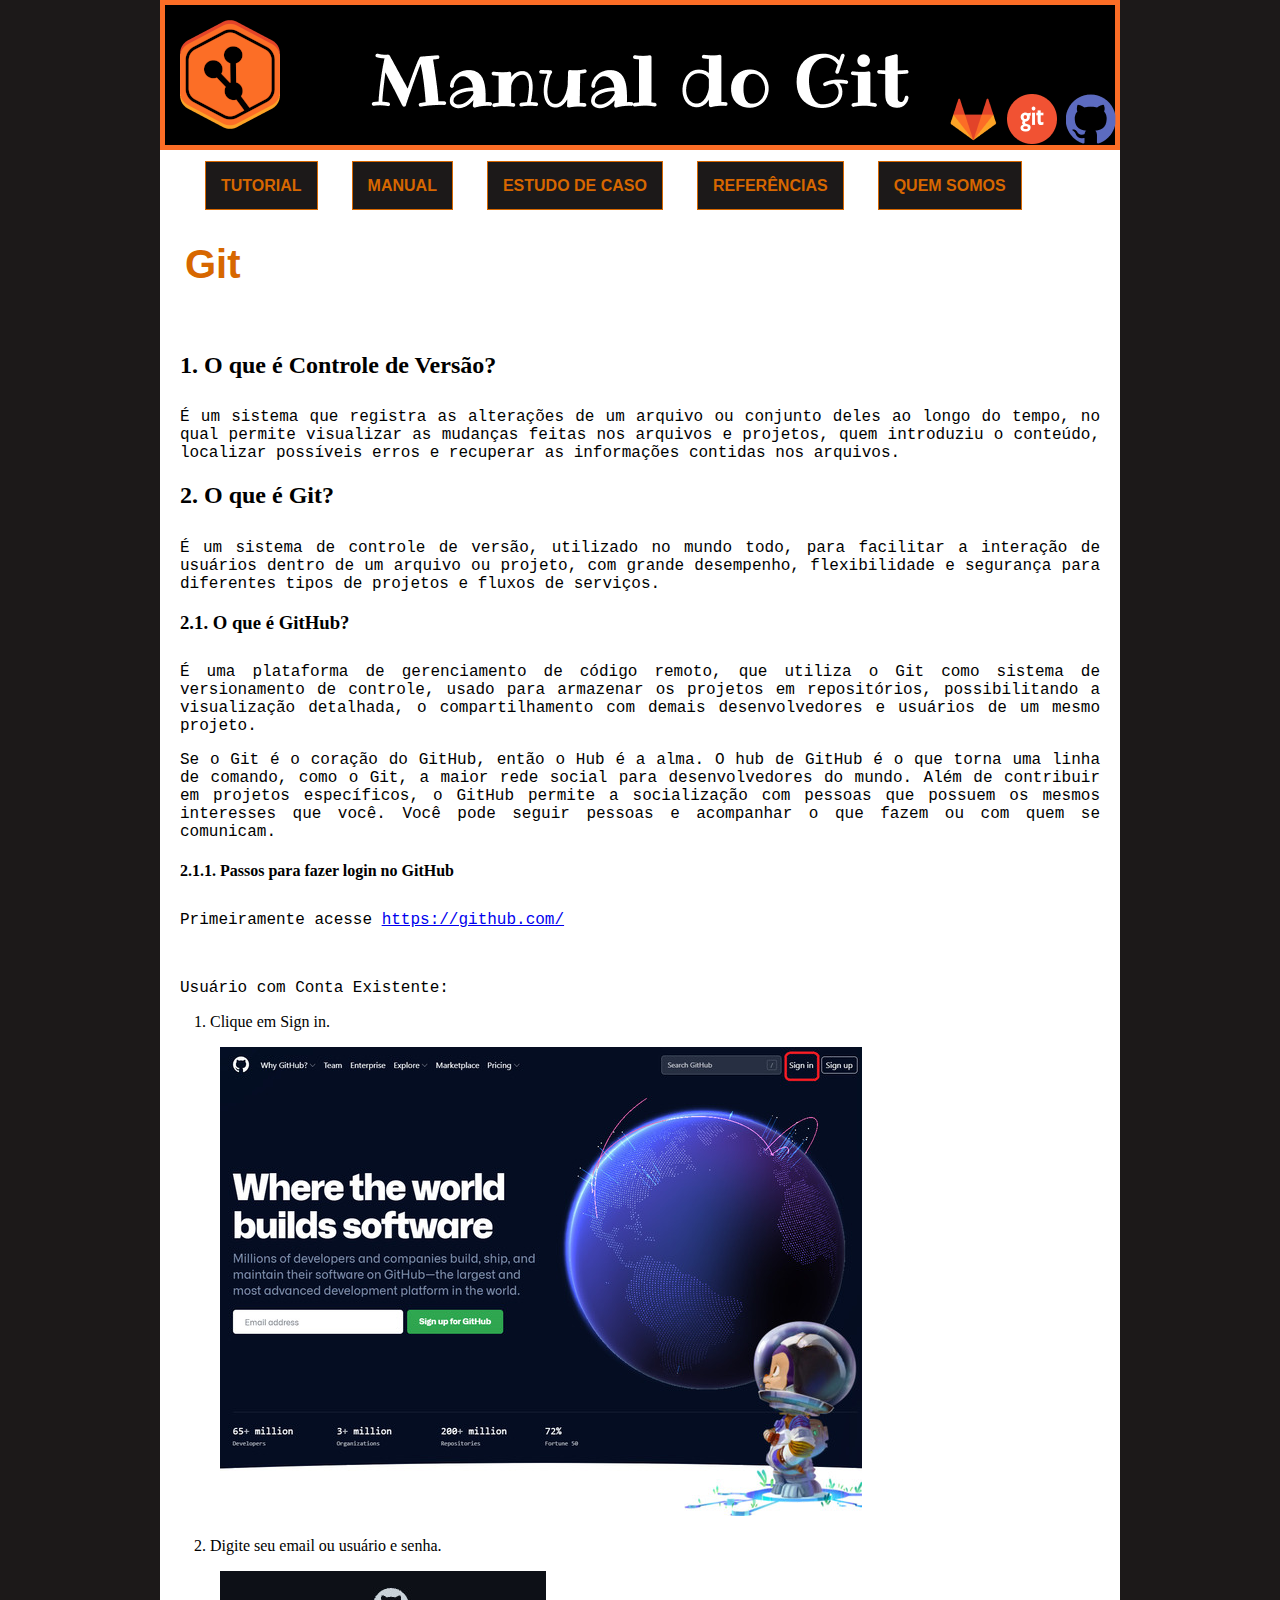
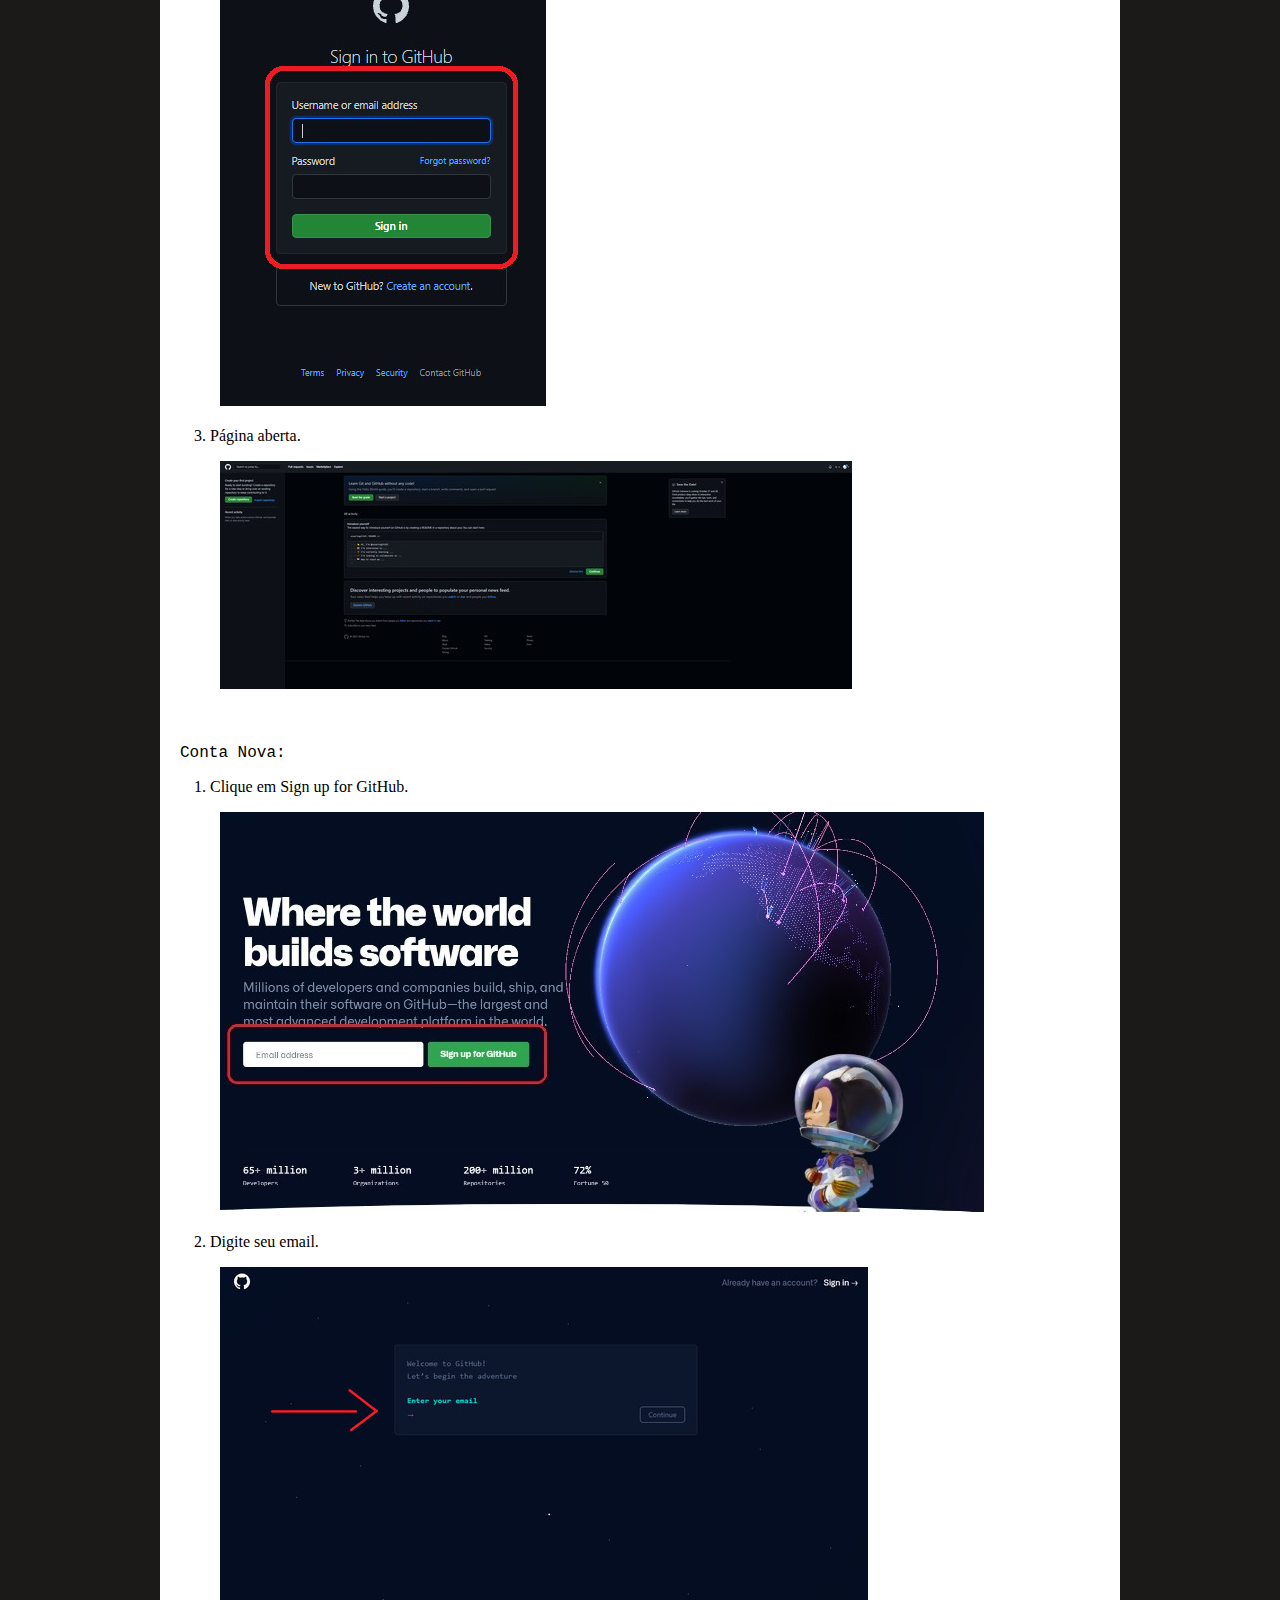
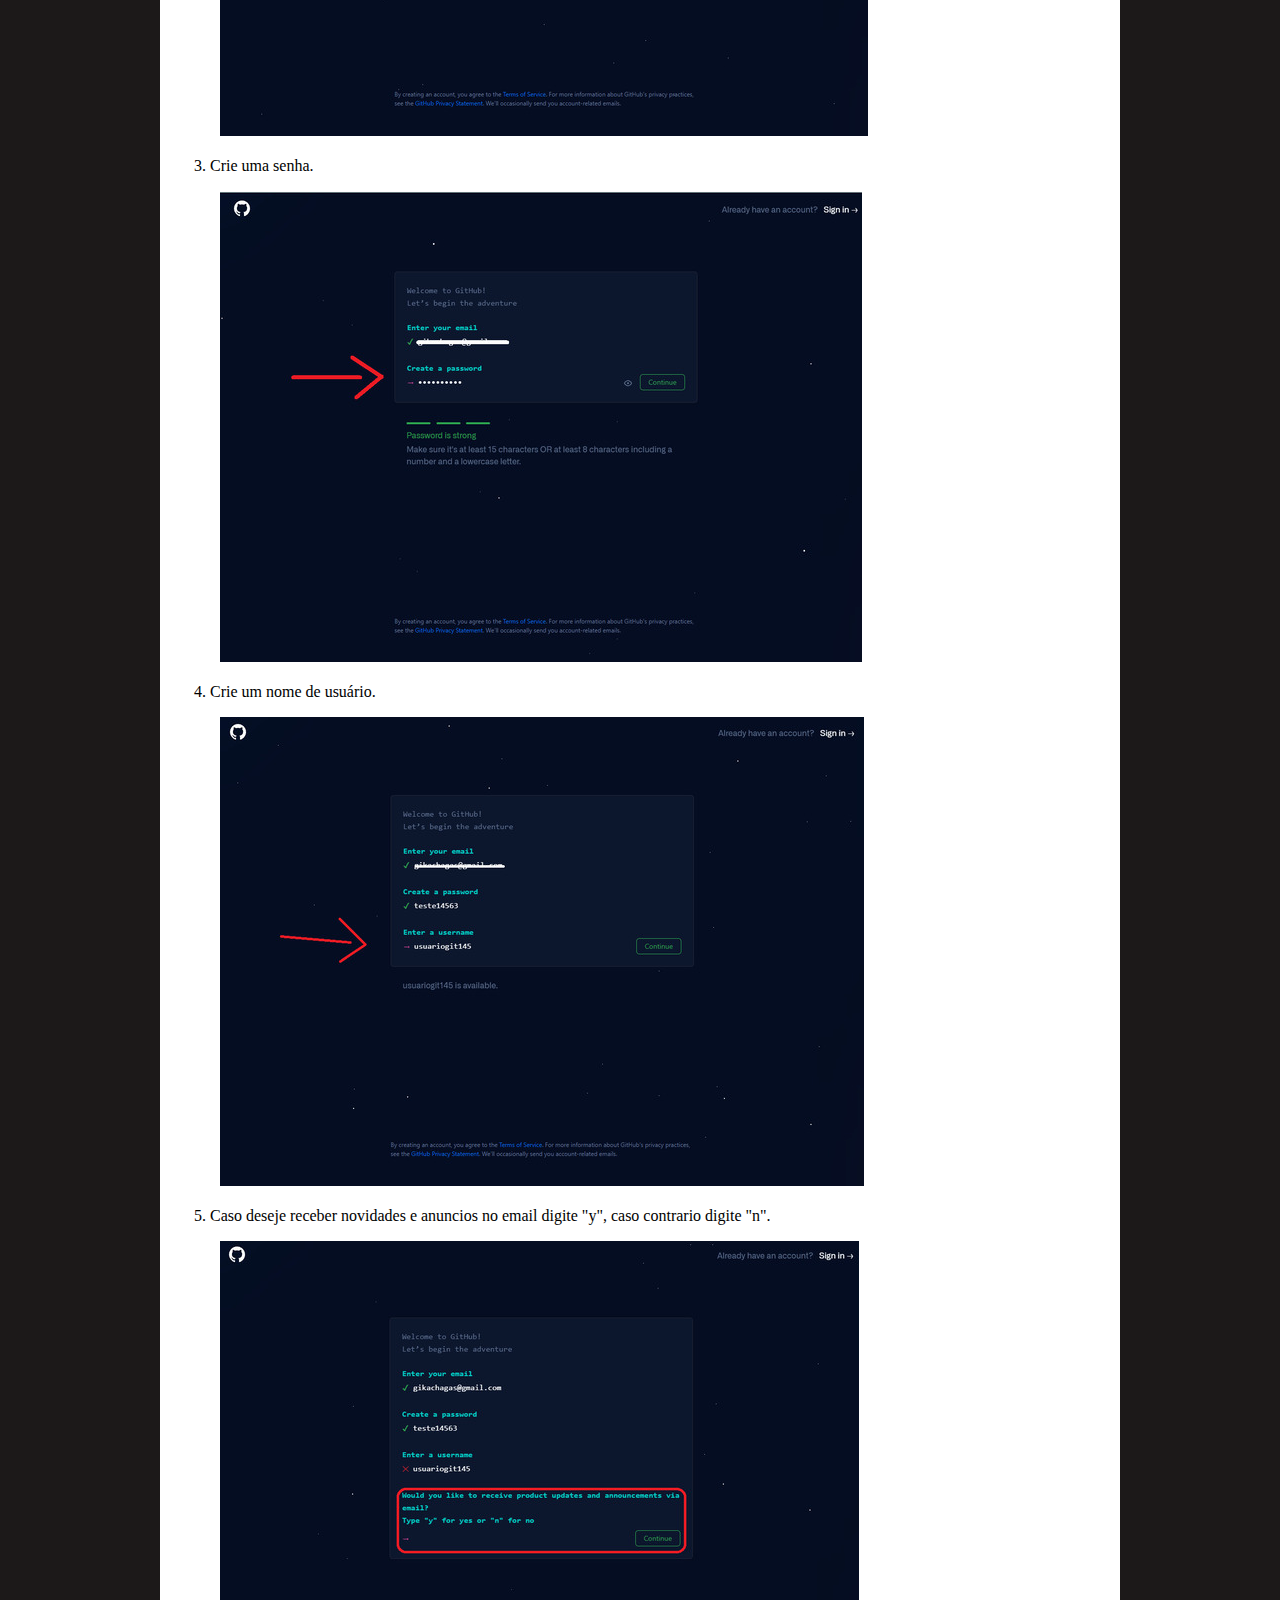
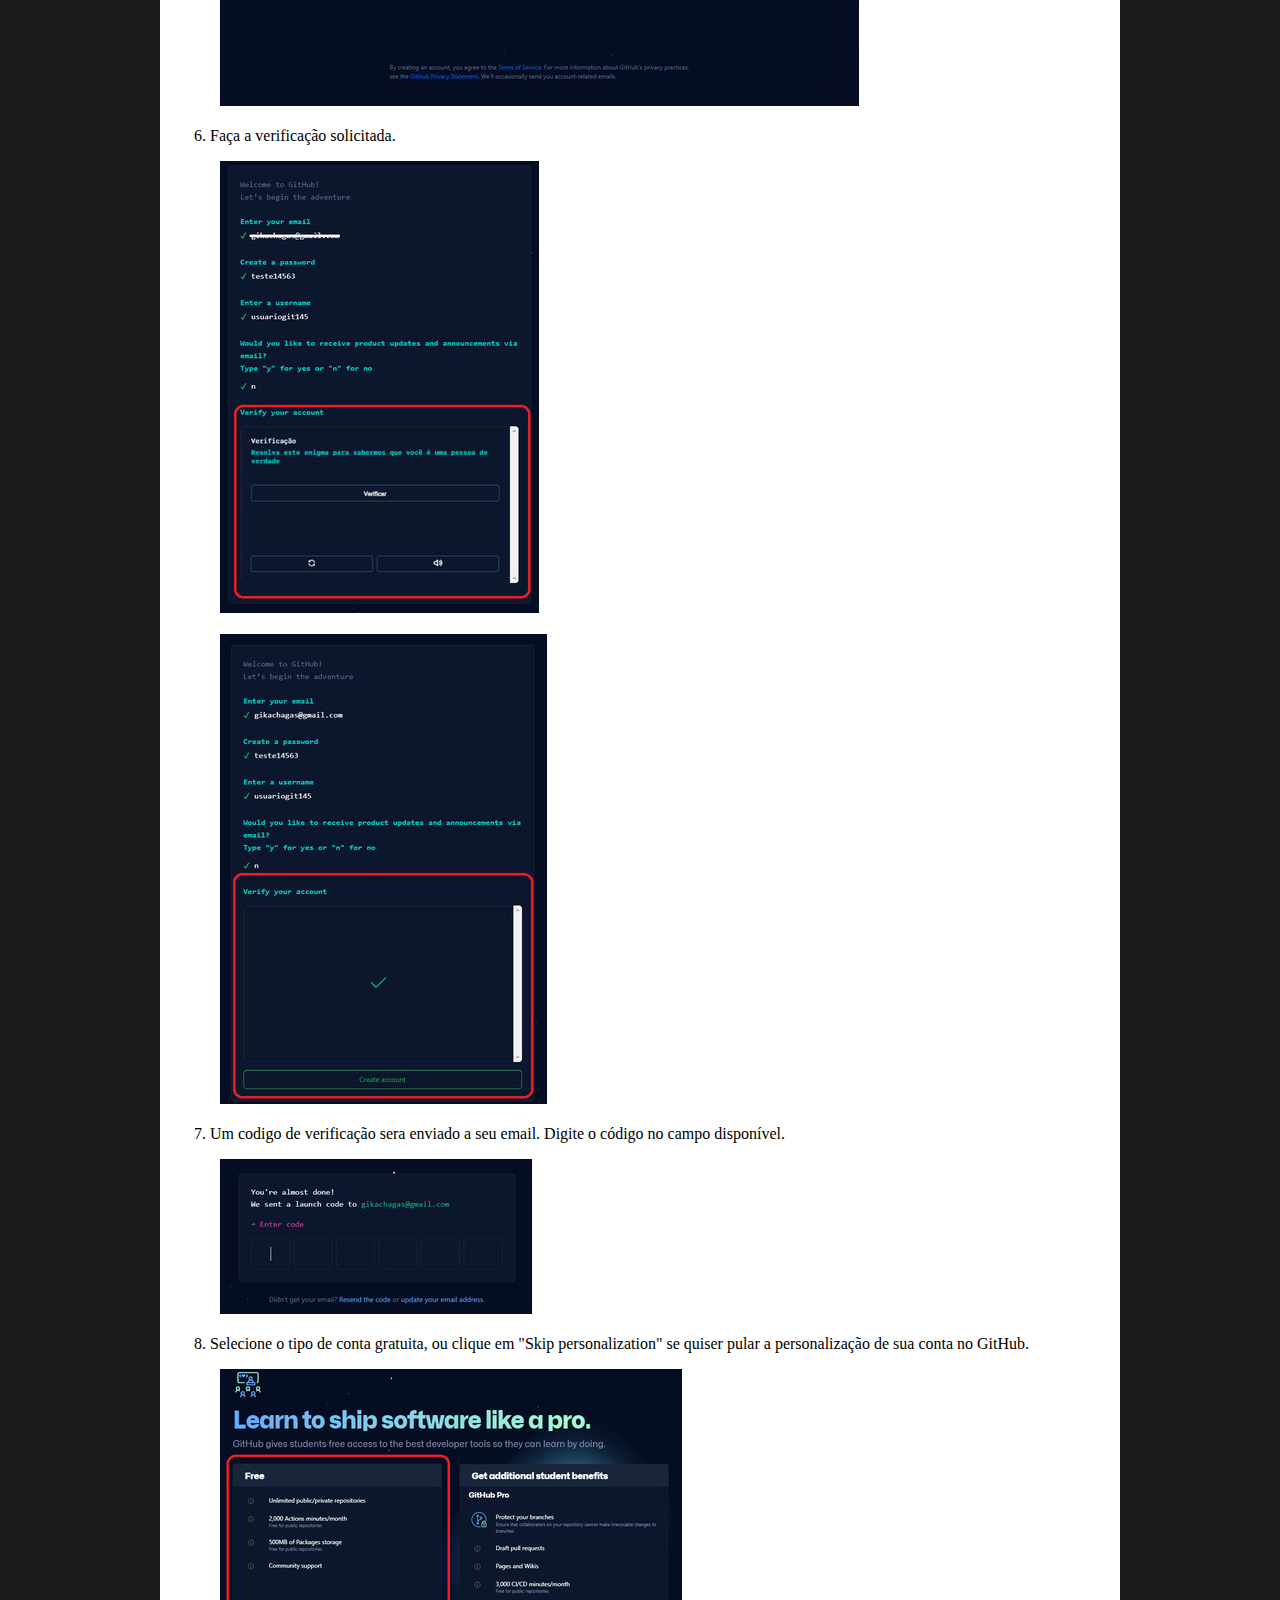
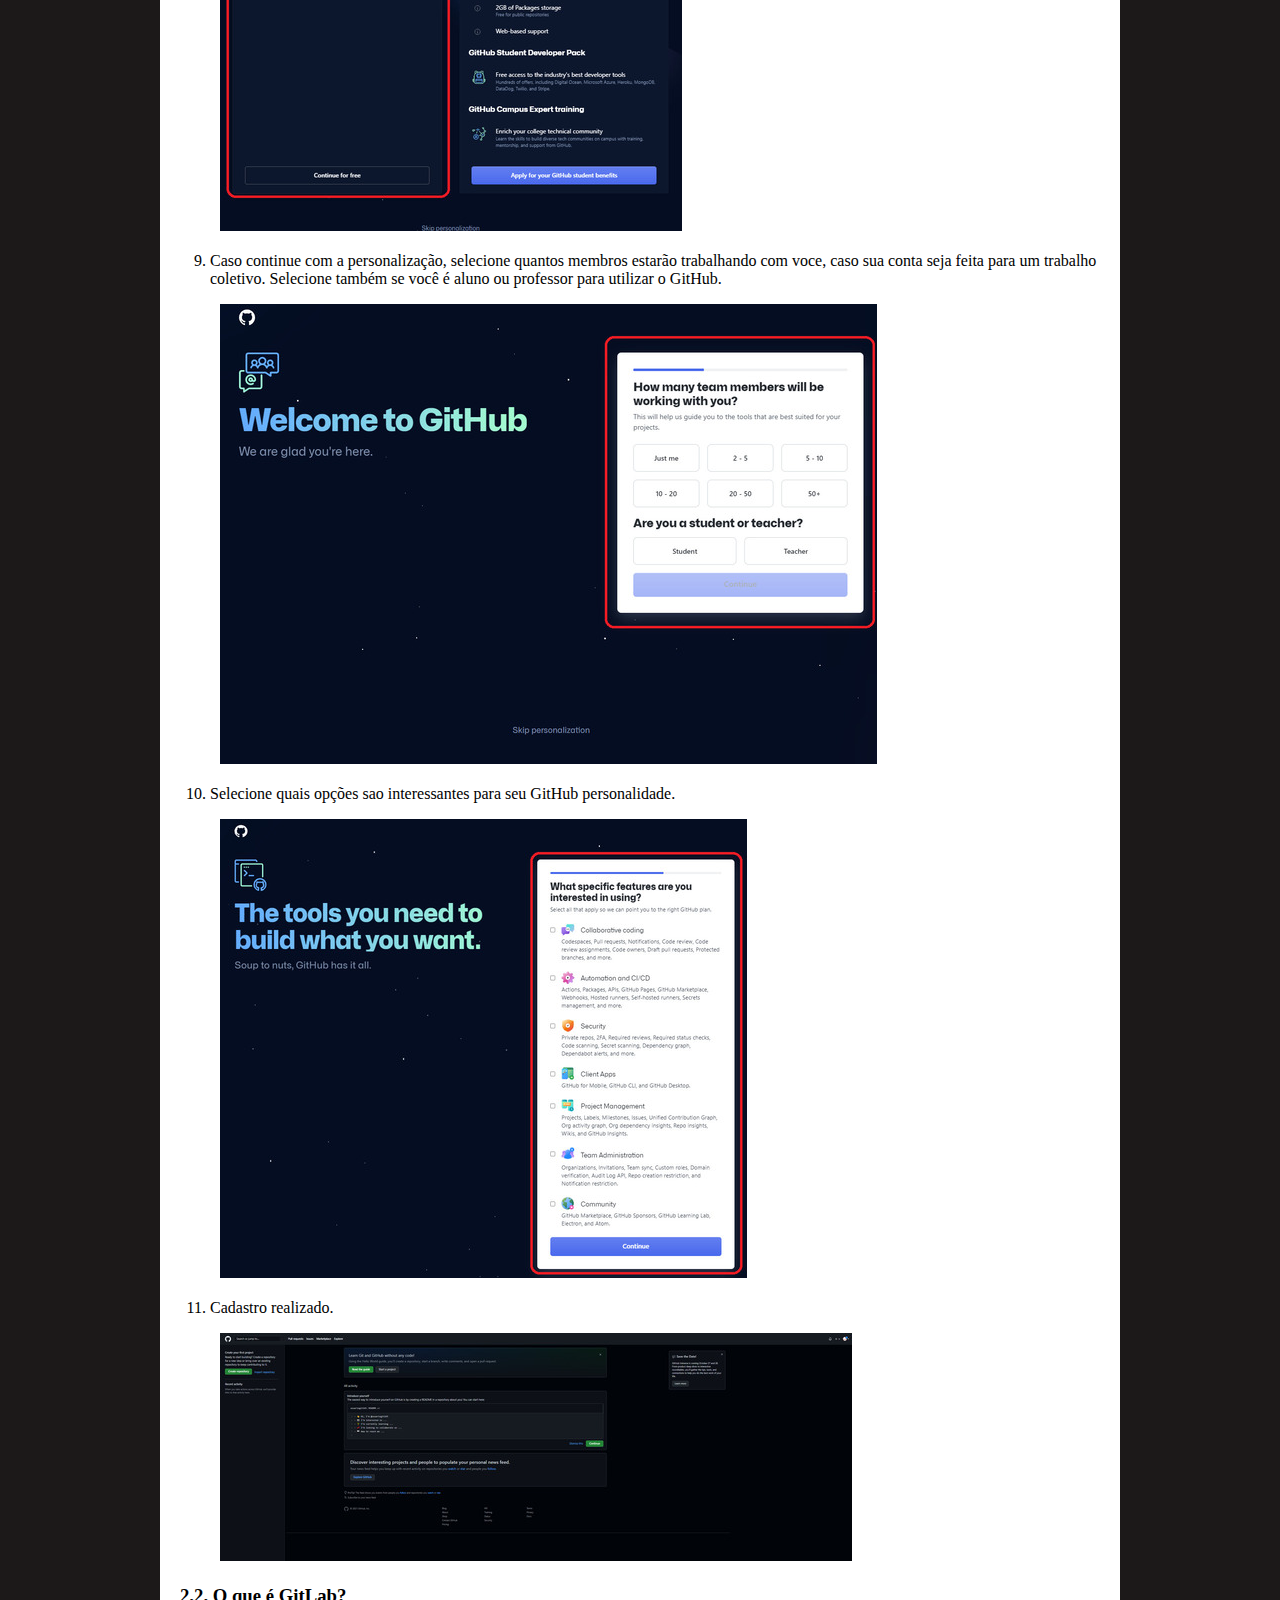
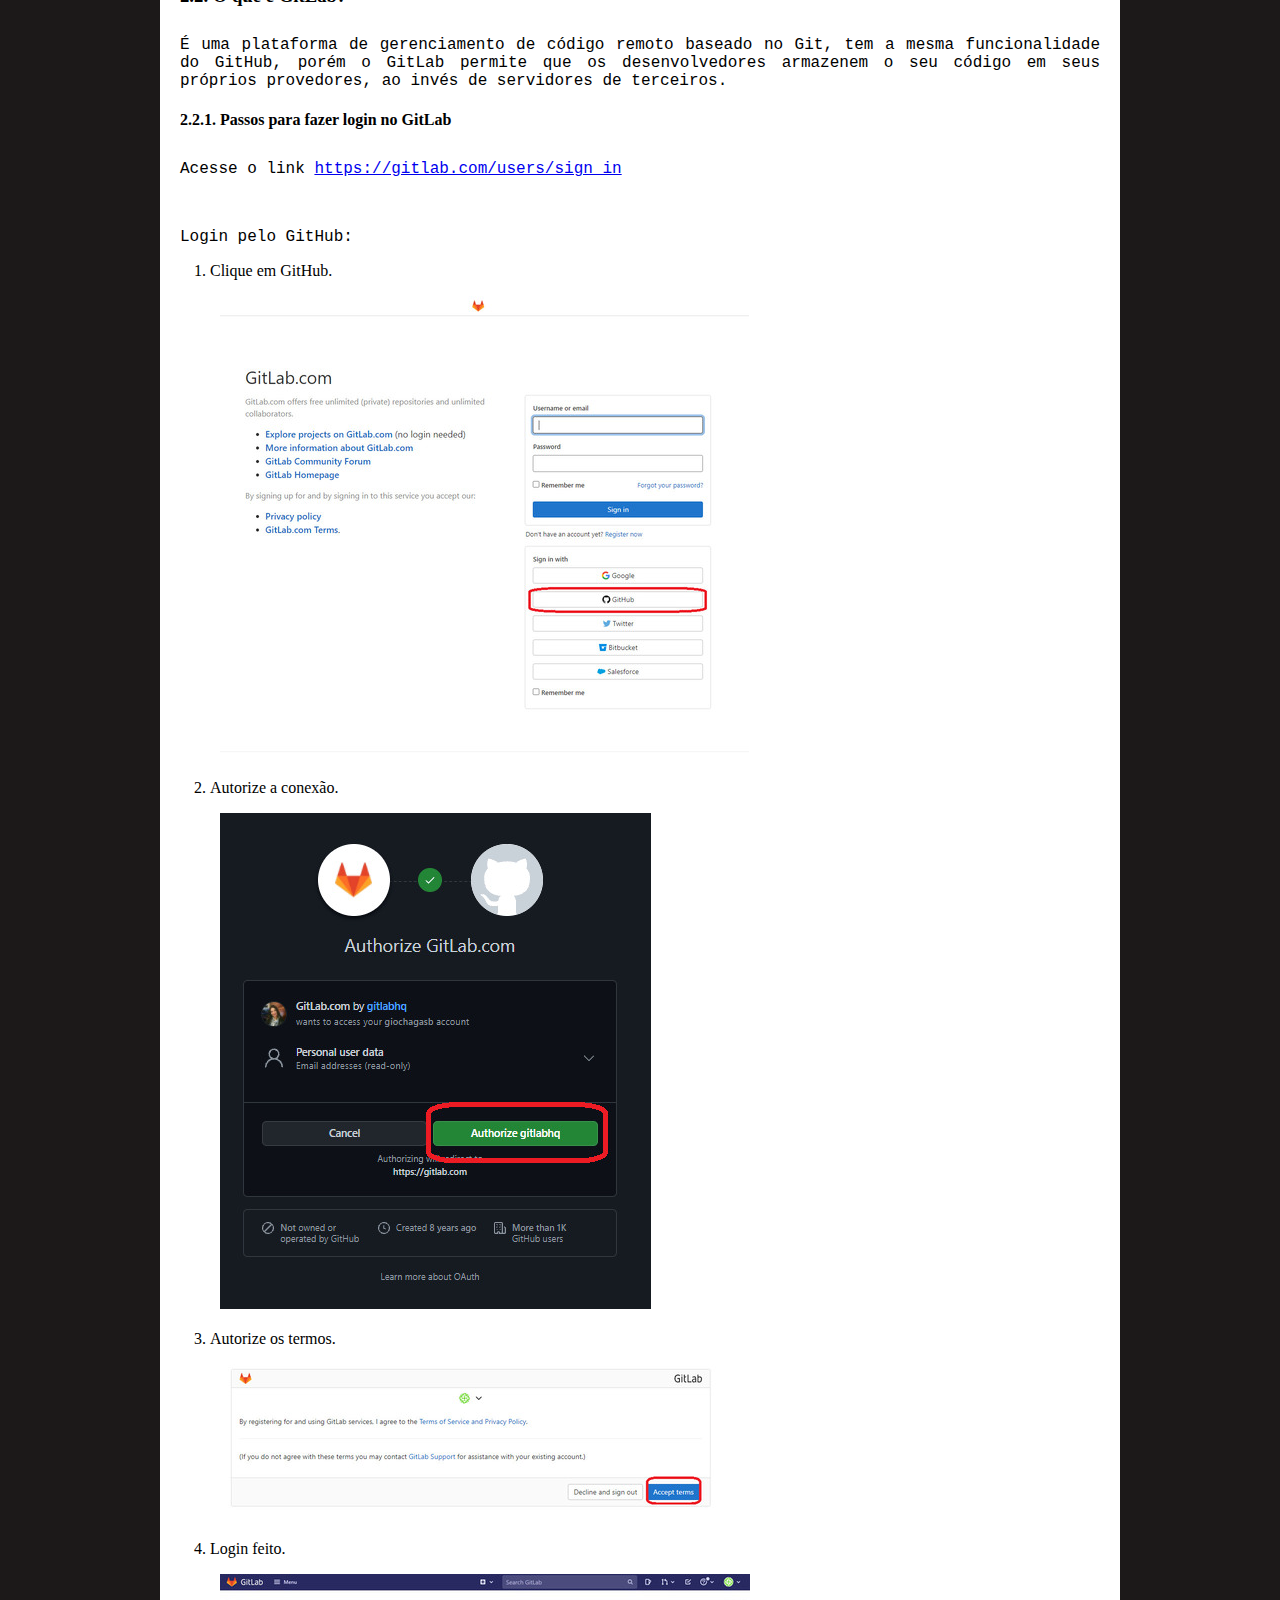
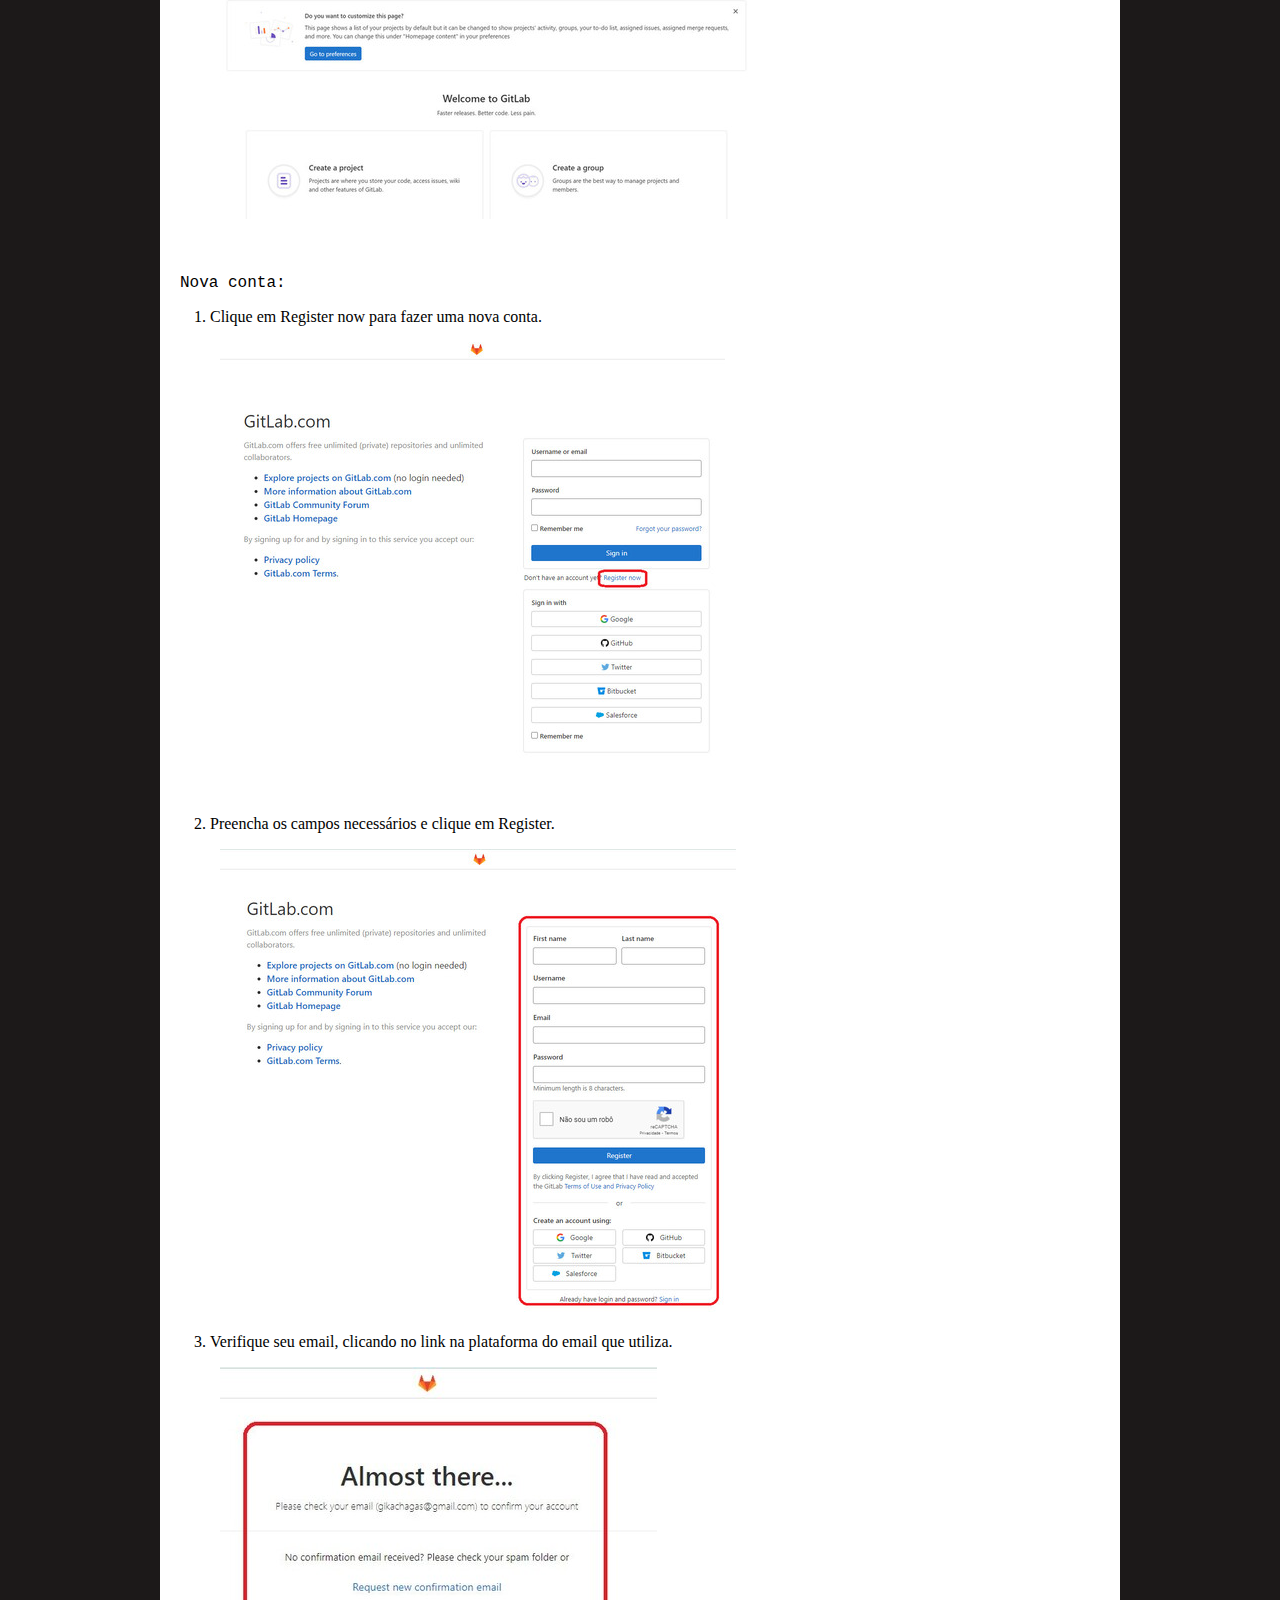
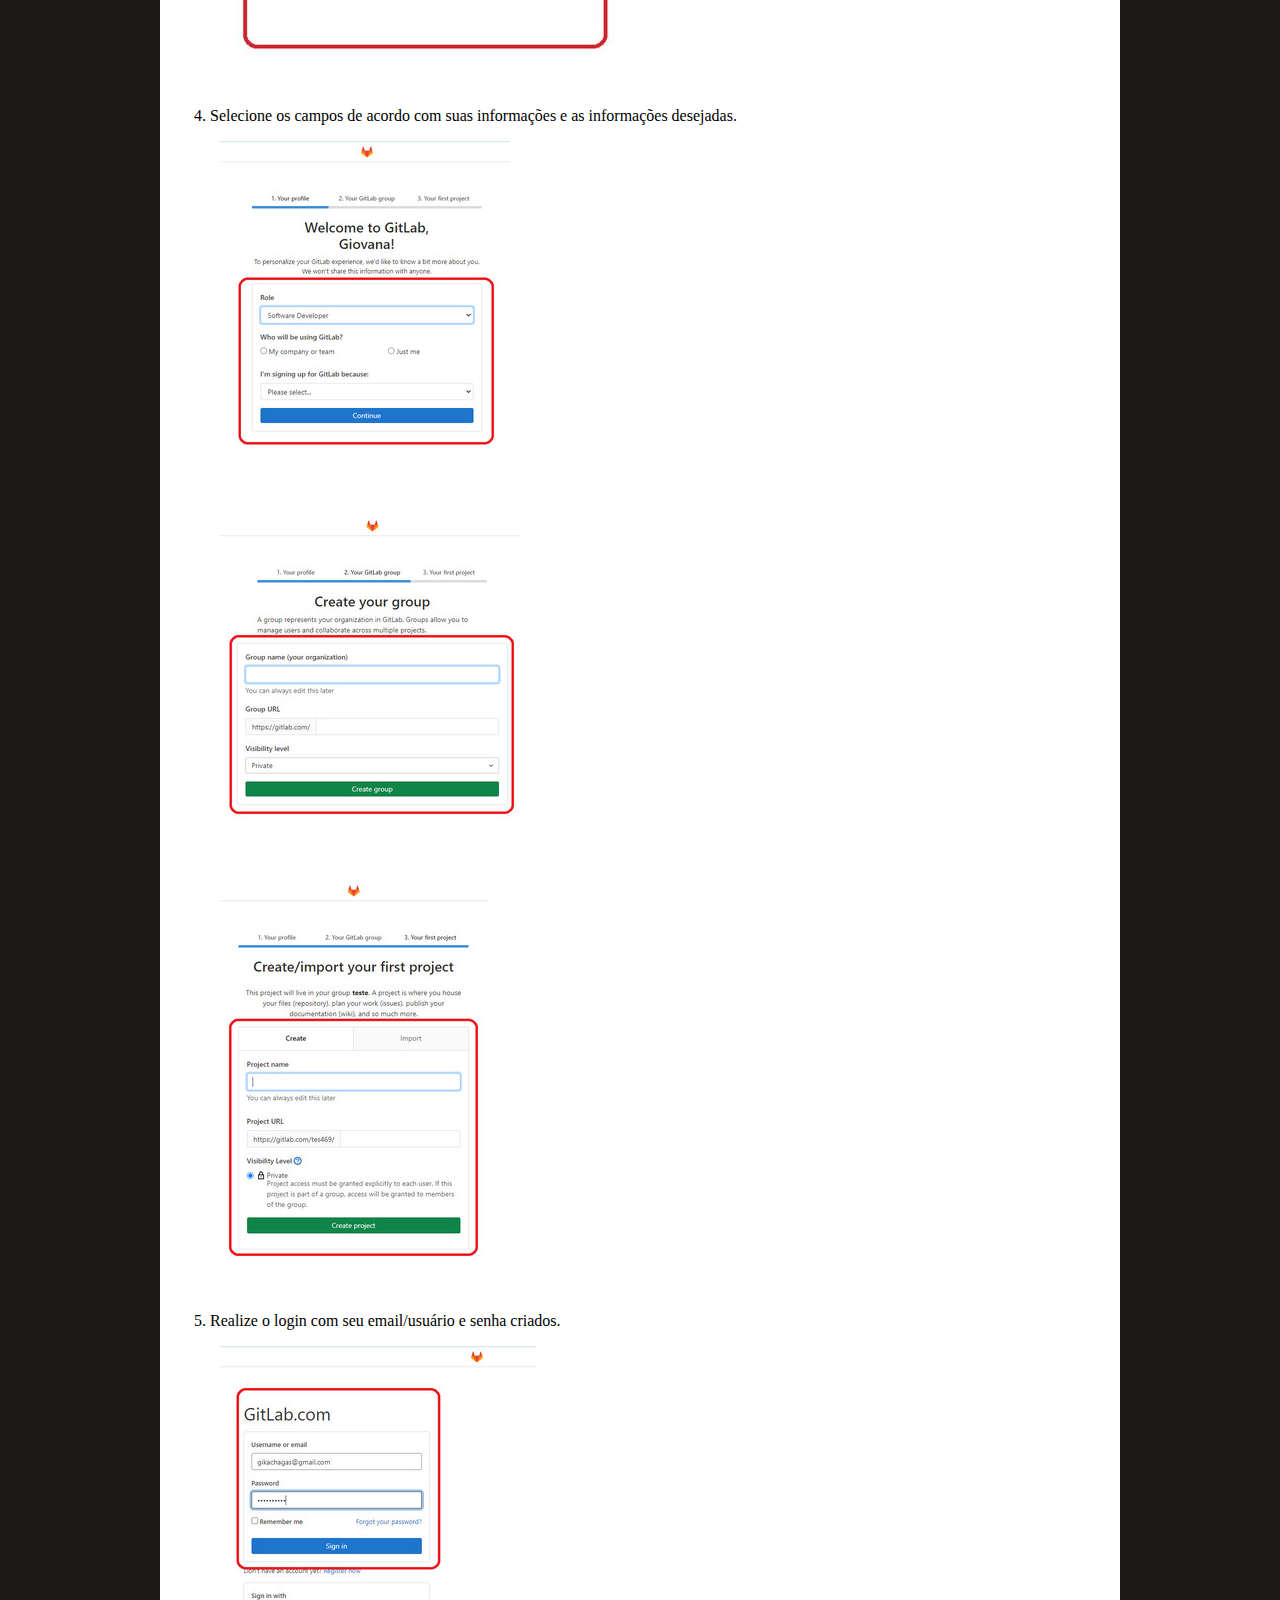
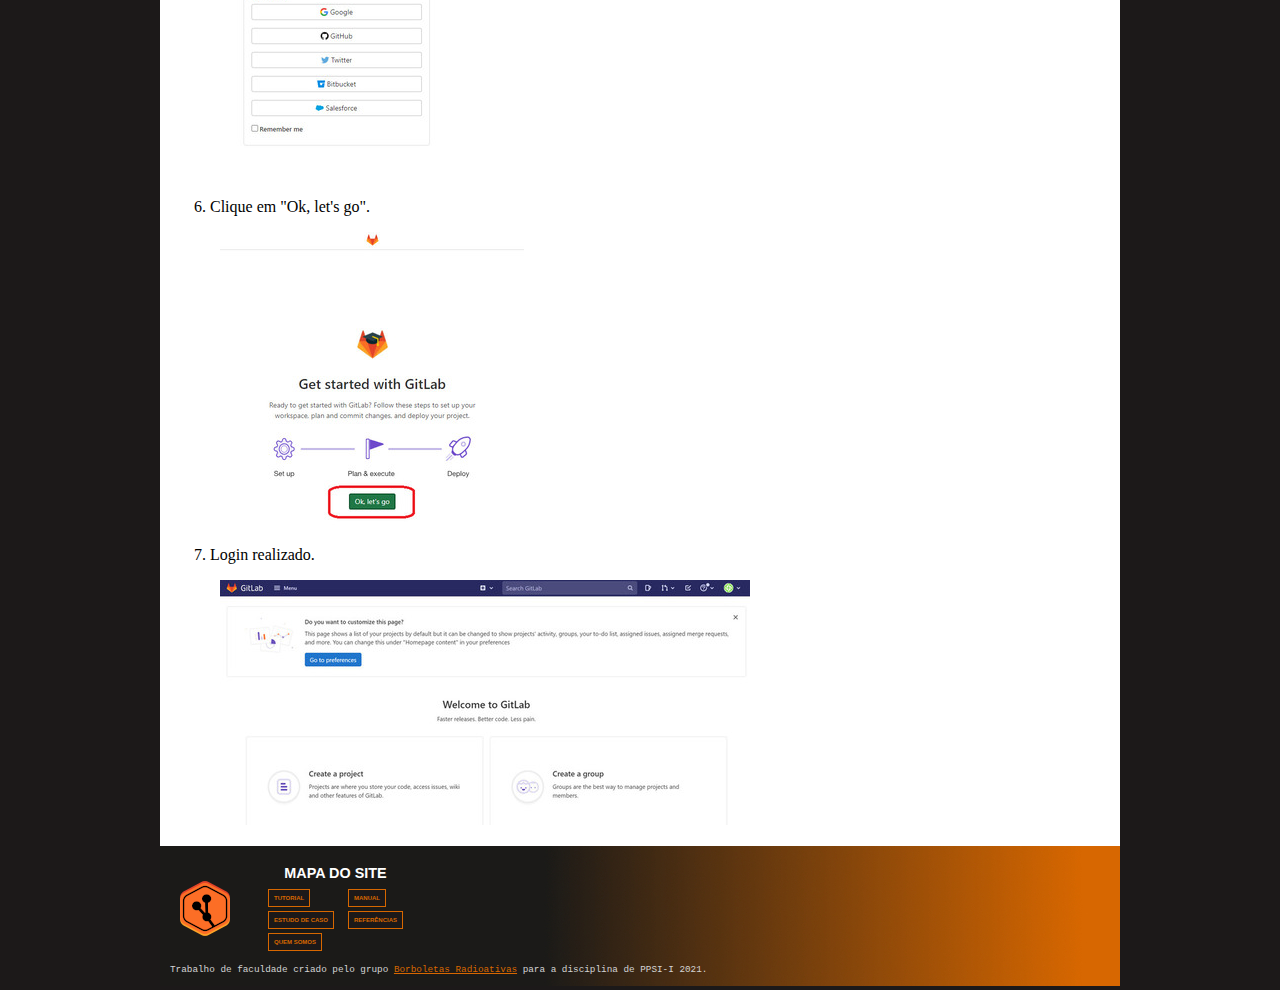
<file: index.html>
<!DOCTYPE html>
<html lang="pt-br">

<head>
  <meta charset="UTF-8">
  <title>O que é Git?</title>
  <link rel="stylesheet" href="css/style.css">
</head>

<body>
  <header>
    <!-- Isso cria o banner com o logo clicável -->
    <img class=banner_img src="img/banner.png" alt="Banner do Site">
    <a class=logo href="index.html"><img src="img/logo.png" alt="Logo do Site"></a>

    <!-- Isso cria o menu de navegação do site -->
    <nav class=menu>
      <ul class=hold>
        <li class=holder><a class=menu_item href="tutorial.html">Tutorial</a></li>
        <li class=holder><a class=menu_item href="manual.html">Manual</a></li>
        <li class=holder><a class=menu_item href="estudo_de_caso.html">Estudo de Caso</a></li>
        <li class=holder><a class=menu_item href="referencias.html">Referências</a></li>
        <li class=holder><a class=menu_item href="quem_somos.html">Quem Somos</a></li>
      </ul>
    </nav>
  </header>

  <article>
    <h1 class=page_title>Git</h1>
    <br>

    <h2>1. O que é Controle de Versão?</h2>
    <p>É um sistema que registra as alterações de um arquivo ou conjunto deles ao longo do tempo, no qual permite visualizar as mudanças feitas nos arquivos e projetos, quem introduziu o conteúdo, localizar possíveis erros e recuperar as informações
      contidas nos arquivos.</p>

    <h2>2. O que é Git?</h2>
    <p>É um sistema de controle de versão, utilizado no mundo todo, para facilitar a interação de usuários dentro de um arquivo ou projeto, com grande desempenho, flexibilidade e segurança para diferentes tipos de projetos e fluxos de serviços.</p>

    <h3>2.1. O que é GitHub?</h3>
    <p>É uma plataforma de gerenciamento de código remoto, que utiliza o Git como sistema de versionamento de controle, usado para armazenar os projetos em repositórios, possibilitando a visualização detalhada, o compartilhamento com demais
      desenvolvedores e usuários de um mesmo projeto.</p>
    <p>Se o Git é o coração do GitHub, então o Hub é a alma. O hub de GitHub é o que torna uma linha de comando, como o Git, a maior rede social para desenvolvedores do mundo.
      Além de contribuir em projetos específicos, o GitHub permite a socialização com pessoas que possuem os mesmos interesses que você. Você pode seguir pessoas e acompanhar o que fazem ou com quem se comunicam.
    </p>

    <h4>2.1.1. Passos para fazer login no GitHub</h4>
    <p>Primeiramente acesse <a href="https://github.com/">https://github.com/</a></p>
    <br>
    <p>Usuário com Conta Existente:</p>
    <ol>
      <li>Clique em Sign in.
        <p><img src="img/github-jpeg/comconta/jacadastro.jpeg" alt="Imagem mostra para clicar no botão escrito Sign in."></p>
      </li>
      <li>Digite seu email ou usuário e senha.
        <p><img src="img/github-jpeg/comconta/login.jpeg" alt="Imagem mostra aba para inserir seu usuario/email e senha."></p>
      </li>
      <li>Página aberta.
        <p><img src="img/github-jpeg/comconta/loginfeito.jpeg" alt="Imagem mostra pagina principal do GitHub após login feito com sucesso."></p>
      </li>
    </ol>
    <br>
    <p>Conta Nova:</p>
    <ol>
      <li>Clique em Sign up for GitHub.
        <p><img src="img/github-jpeg/novaconta/novaconta.jpeg" alt="Imagem mostra onde clicar para criar nova conta."></p>
      </li>
      <li>Digite seu email.
        <p><img src="img/github-jpeg/novaconta/email.jpeg" alt="Imagem aponta onde inserir seu email para o cadastro."></p>
      </li>
      <li>Crie uma senha.
        <p><img src="img/github-jpeg/novaconta/criarsenha.jpeg" alt="Imagem mostra onde criar uma senha para o cadastro."></p>
      </li>
      <li>Crie um nome de usuário.
        <p><img src="img/github-jpeg/novaconta/nomeusuario.jpeg" alt="Imagem mostra onde criar seu nome de usuario para o cadastro."></p>
      </li>
      <li>Caso deseje receber novidades e anuncios no email digite "y", caso contrario digite "n".
        <p><img src="img/github-jpeg/novaconta/receberemail.jpeg" alt="Imagem orienta digitar 'y' ou 'n' para receber ou não novidades em seu email."></p>
      </li>
      <li>Faça a verificação solicitada.
        <p><img src="img/github-jpeg/novaconta/verificacao.jpeg" alt="Imagem mostra onde verificar sua conta para continuar com o cadastro. "></p>
        <p><img src="img/github-jpeg/novaconta/verificacaofeita.jpeg" alt="Imagem mostra como ficara a página após a verificação feita."></p>
      </li>
      <li>Um codigo de verificação sera enviado a seu email. Digite o código no campo disponível.
        <p><img src="img/github-jpeg/novaconta/verificacaoemail.jpeg" alt="Imagem mostra o espaço para inserir o codigo de verificação enviado a seu email."></p>
      </li>
      <li>Selecione o tipo de conta gratuita, ou clique em "Skip personalization" se quiser pular a personalização de sua conta no GitHub.
        <p><img src="img/github-jpeg/novaconta/selecionartipodeconta.jpeg" alt="Imagem mostra duas opçoes de tipos de conta, orientando a selecionar a conta gratuita, localizada na esquerda."></p>
      </li>
      <li>Caso continue com a personalização, selecione quantos membros estarão trabalhando com voce, caso sua conta seja feita para um trabalho coletivo. Selecione também se você é aluno ou professor para utilizar o GitHub.
        <p><img src="img/github-jpeg/novaconta/personalizarconta.jpeg" alt="Imagem mostra quadro para selecionar quantos membros irão trabalhar com você e se é estudante ou professor."></p>
      </li>
      <li>Selecione quais opções sao interessantes para seu GitHub personalidade.
        <p><img src="img/github-jpeg/novaconta/personalizacao2.jpeg" alt="Imagem mostra opções para inserir em sua personalização."></p>
      </li>
      <li>Cadastro realizado.
        <p><img src="img/github-jpeg/novaconta/cadastrofeito.jpeg" alt="Imagem mostra página inicial após cadastro feito."></p>
      </li>
    </ol>

    <h3>2.2. O que é GitLab?</h3>
    <p>É uma plataforma de gerenciamento de código remoto baseado no Git, tem a mesma funcionalidade do GitHub, porém o GitLab permite que os desenvolvedores armazenem o seu código em seus próprios provedores, ao invés de servidores de terceiros.</p>

    <h4>2.2.1. Passos para fazer login no GitLab</h4>
    <p>Acesse o link <a href="https://gitlab.com/users/sign_in">https://gitlab.com/users/sign_in</a></p>
    <br>
    <p>Login pelo GitHub:</p>
    <ol>
      <li>Clique em GitHub.
        <p><img src="img/gitlab-jpeg/logingithub/logingithub.jpeg" alt="Imagem mostra para clicar no botão GitHub."></p>
      </li>
      <li>Autorize a conexão.
        <p><img src="img/gitlab-jpeg/logingithub/conectar.jpeg" alt="Imagem mostra para clicar no botao verde para realizar a conexão."></p>
      </li>
      <li>Autorize os termos.
        <p><img src="img/gitlab-jpeg/logingithub/aceitarostermos.jpeg" alt="Imagem mosta onde clicar para aceitar os termos de serviço."></p>
      </li>
      <li>Login feito.
        <p><img src="img/gitlab-jpeg/logingithub/loginfeito.jpeg" alt="Imagem mostra página inicial após login feito."></p>
      </li>
    </ol>
    <br>
    <p>Nova conta:</p>
    <ol>
      <li>Clique em Register now para fazer uma nova conta.
        <p><img src="img/gitlab-jpeg/contanova/novologin.jpeg" alt="Imagem orienta em clicar no botão para registrar novo usuário."></p>
      </li>
      <li>Preencha os campos necessários e clique em Register.
        <p><img src="img/gitlab-jpeg/contanova/cadastro.jpeg" alt="Imagem orienta a inserir suas informações pessoais para prosseguir com o cadastro."></p>
      </li>
      <li>Verifique seu email, clicando no link na plataforma do email que utiliza.
        <p><img src="img/gitlab-jpeg/contanova/verificar.jpeg" alt="Imagem indica para que confirme seu email através de um link enviado para sua caixa de entrada."></p>
      </li>
      <li>Selecione os campos de acordo com suas informações e as informações desejadas.
        <p><img src="img/gitlab-jpeg/contanova/parte1.jpeg" alt="Imagem indica onde colocar suas informaçoes para configurar seu GitLab."></p>
        <p><img src="img/gitlab-jpeg/contanova/parte2.jpeg" alt="Imagem indica onde colocar as informaçoes de seu grupo para configurar seu GitLab."></p>
        <p><img src="img/gitlab-jpeg/contanova/parte3.jpeg" alt="Imagem indica onde colocar as informaçoes de seu projeto para configurar seu GitLab."></p>
      </li>
      <li>Realize o login com seu email/usuário e senha criados.
        <p><img src="img/gitlab-jpeg/contanova/login.jpeg" alt="Imagem mostra onde realizar o login com seu email/usuário e senha criados."></p>
      </li>
      <li>Clique em "Ok, let's go".
        <p><img src="img/gitlab-jpeg/contanova/letsgo.jpeg" alt="Imagem mostra onde clicar para concluir o cadastro"></p>
      </li>
      <li>Login realizado.
        <p><img src="img/gitlab-jpeg/contanova/loginfeito.jpeg" alt="Imagem mostra página inicial após cadastro feito."></p>
      </li>
    </ol>
  </article>

  <footer>
    <img class=img_footer src="img/barra_footer.jpg" alt="Barra degradê preta e laranja">
    <a class=logo_foot href="index.html"><img src="img/logo_small.png" alt="Logo pequeno do Site"></a>

    <table class=map>
      <thead>
        <tr>
          <th colspan="2"><a class=map_title>Mapa do Site</a></th>
        </tr>
      </thead>
      <tbody>
        <tr>
          <td><a class=map_item href="tutorial.html">Tutorial</a></td>
          <td><a class=map_item href="manual.html">Manual</a></td>
        </tr>
        <tr>
          <td><a class=map_item href="estudo_de_caso.html">Estudo de Caso</a></td>
          <td><a class=map_item href="referencias.html">Referências</a></td>
        </tr>
        <tr>
          <td><a class=map_item href="quem_somos.html">Quem Somos</a></td>
          <td></td>
        </tr>
      </tbody>
    </table>

    <p class=copyrights>
      <small>
        Trabalho de faculdade criado pelo grupo <a class=small_link href="quem_somos.html" target="_blank">Borboletas Radioativas</a> para a disciplina de PPSI-I 2021.
      </small>
    </p>
  </footer>
</body>

</html>
</file>
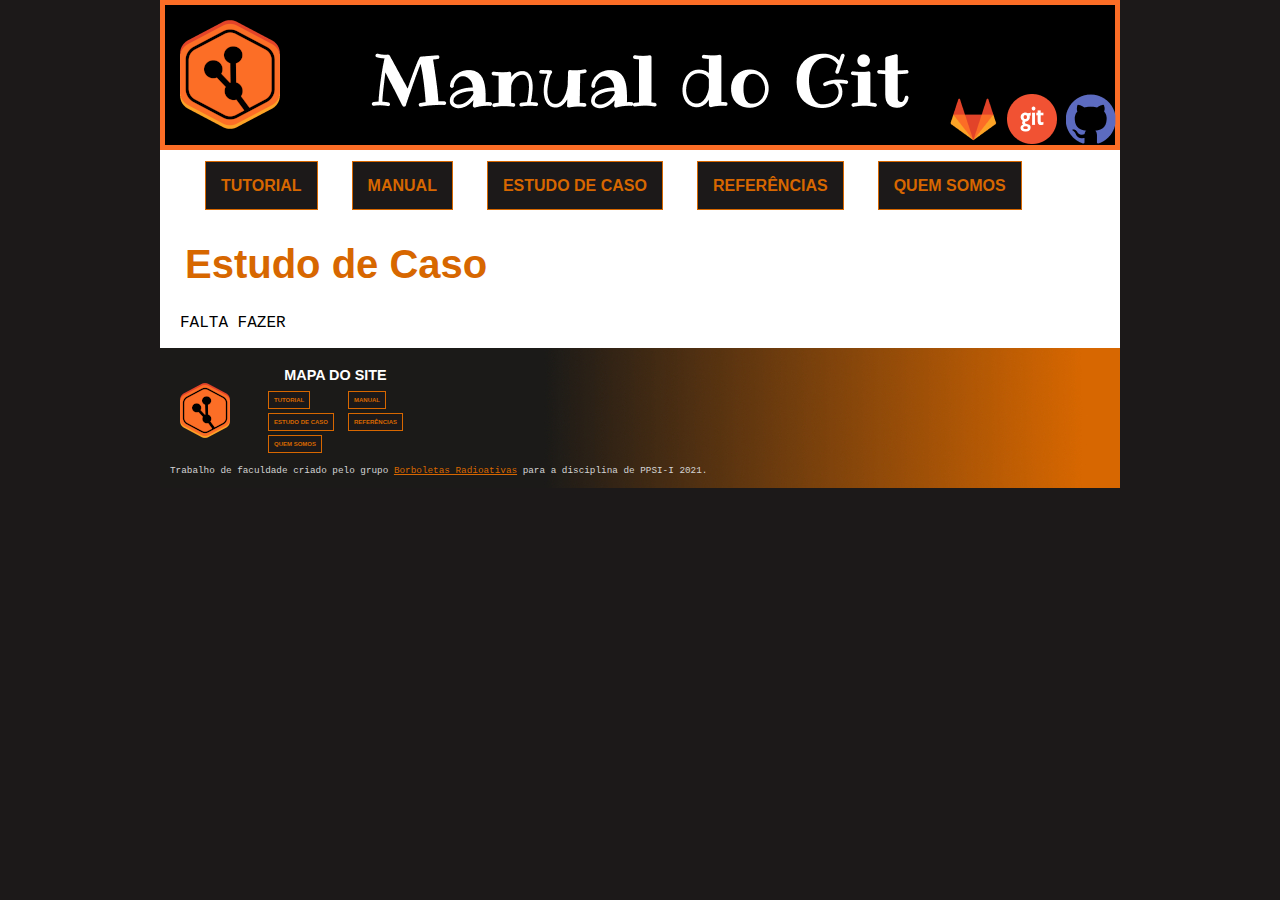
<file: estudo_de_caso.html>
<!DOCTYPE html>
<html lang="pt-br">

<head>
  <meta charset="UTF-8">
  <title>Tutorial</title>
  <link rel="stylesheet" href="css/style.css">
</head>

<body>
  <header>
    <!-- Isso cria o banner com o logo clicável -->
    <img class=banner_img src="img/banner.png" alt="Banner do Site">
    <a class=logo href="index.html"><img src="img/logo.png" alt="Logo do Site"></a>

    <!-- Isso cria o menu de navegação do site -->
    <nav class=menu>
      <ul class=hold>
        <li class=holder><a class=menu_item href="tutorial.html">Tutorial</a></li>
        <li class=holder><a class=menu_item href="manual.html">Manual</a></li>
        <li class=holder><a class=menu_item href="estudo_de_caso.html">Estudo de Caso</a></li>
        <li class=holder><a class=menu_item href="referencias.html">Referências</a></li>
        <li class=holder><a class=menu_item href="quem_somos.html">Quem Somos</a></li>
      </ul>
    </nav>
  </header>

  <article>
    <h1 class=page_title>Estudo de Caso</h1>
    <p> FALTA FAZER</p>
  </article>

  <footer>
    <img class=img_footer src="img/barra_footer.jpg" alt="Barra degradê preta e laranja">
    <a class=logo_foot href="index.html"><img src="img/logo_small.png" alt="Logo pequeno do Site"></a>

    <table class=map>
      <thead>
        <tr>
          <th colspan="2"><a class=map_title>Mapa do Site</a></th>
        </tr>
      </thead>
      <tbody>
        <tr>
          <td><a class=map_item href="tutorial.html">Tutorial</a></td>
          <td><a class=map_item href="manual.html">Manual</a></td>
        </tr>
        <tr>
          <td><a class=map_item href="estudo_de_caso.html">Estudo de Caso</a></td>
          <td><a class=map_item href="referencias.html">Referências</a></td>
        </tr>
        <tr>
          <td><a class=map_item href="quem_somos.html">Quem Somos</a></td>
          <td></td>
        </tr>
      </tbody>
    </table>

    <p class=copyrights>
      <small>
        Trabalho de faculdade criado pelo grupo <a class=small_link href="quem_somos.html" target="_blank">Borboletas Radioativas</a> para a disciplina de PPSI-I 2021.
      </small>
    </p>
  </footer>
</body>

</html>
</file>
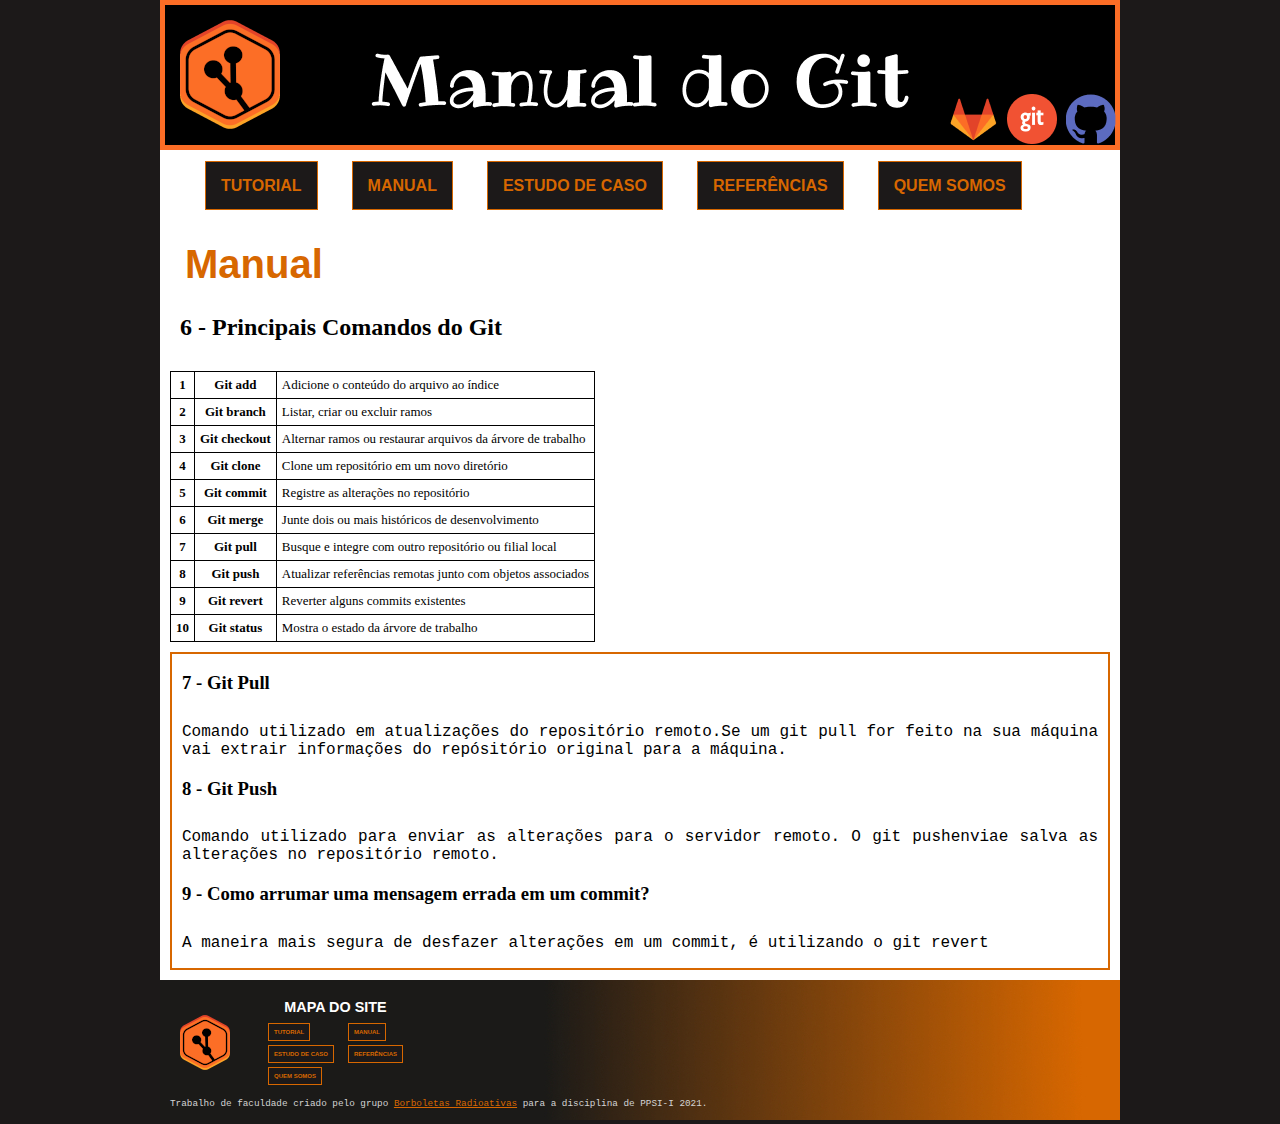
<file: manual.html>
<!DOCTYPE html>
<html lang="pt-br">

<head>
  <meta charset="UTF-8">
  <title>Manual</title>
  <link rel="stylesheet" href="css/style.css">
</head>

<body>
  <header>
    <!-- Isso cria o banner com o logo clicável -->
    <img class=banner_img src="img/banner.png" alt="Banner do Site">
    <a class=logo href="index.html"><img src="img/logo.png" alt="Logo do Site"></a>

    <!-- Isso cria o menu de navegação do site -->
    <nav class=menu>
      <ul class=hold>
        <li class=holder><a class=menu_item href="tutorial.html">Tutorial</a></li>
        <li class=holder><a class=menu_item href="manual.html">Manual</a></li>
        <li class=holder><a class=menu_item href="estudo_de_caso.html">Estudo de Caso</a></li>
        <li class=holder><a class=menu_item href="referencias.html">Referências</a></li>
        <li class=holder><a class=menu_item href="quem_somos.html">Quem Somos</a></li>
      </ul>
    </nav>
  </header>

  <article>
    <h1 class=page_title>Manual</h1>

    <h2>6 - Principais Comandos do Git</h2>
        <table class= comandos>
          <tr>
            <th class= comandos_th>1</th>
            <th class= comandos_th>Git add</th>
            <td class= comandos_td>Adicione o conteúdo do arquivo ao índice</td>
          </tr>
          <tr>
            <th class= comandos_th>2</th>
            <th class= comandos_th>Git branch</th>
            <td class= comandos_td>Listar, criar ou excluir ramos</td>
          </tr>
          <tr>
            <th class= comandos_th>3</th>
            <th class= comandos_th>Git checkout</th>
            <td class= comandos_td>Alternar ramos ou restaurar arquivos da árvore de trabalho</td>
          </tr>
          <tr>
            <th class= comandos_th>4</th>
            <th class= comandos_th>Git clone</th>
            <td class= comandos_td>Clone um repositório em um novo diretório</td>
          </tr>
          <tr>
            <th class= comandos_th>5</th>
            <th class= comandos_th>Git commit</th>
            <td class= comandos_td>Registre as alterações no repositório</td>
          </tr>
          <tr>
            <th class= comandos_th>6</th>
            <th class= comandos_th>Git merge</th>
            <td class= comandos_td>Junte dois ou mais históricos de desenvolvimento</td>
          </tr>
          <tr>
            <th class= comandos_th>7</th>
            <th class= comandos_th>Git pull</th>
            <td class= comandos_td>Busque e integre com outro repositório ou filial local</td>
          </tr>
          <tr>
            <th class= comandos_th>8</th>
            <th class= comandos_th>Git push</th>
            <td class= comandos_td>Atualizar referências remotas junto com objetos associados</td>
          </tr>
          <tr>
            <th class= comandos_th>9</th>
            <th class= comandos_th>Git revert</th>
            <td class= comandos_td>Reverter alguns commits existentes</td>
          </tr>
          <tr>
            <th class= comandos_th>10</th>
            <th class= comandos_th>Git status</th>
            <td class= comandos_td>Mostra o estado da árvore de trabalho</td>
          </tr>
        </table>
  </article>

  <aside>
    <h3>7 - Git Pull</h3>
    <p>Comando utilizado em atualizações do repositório remoto.Se um git pull for feito na sua máquina vai extrair informações do repósitório original para a máquina.</p>

    <h3>8 - Git Push</h3>
    <p>Comando utilizado para enviar as alterações para o servidor remoto. O git pushenviae salva as alterações no repositório remoto.</p>

    <h3>9 - Como arrumar uma mensagem errada em um commit?</h3>
    <p>A maneira mais segura de desfazer alterações em um commit, é utilizando o git revert</p>
  </aside>

  <footer>
    <img class=img_footer src="img/barra_footer.jpg" alt="Barra degradê preta e laranja">
    <a class=logo_foot href="index.html"><img src="img/logo_small.png" alt="Logo pequeno do Site"></a>

    <table class=map>
      <thead>
        <tr>
          <th colspan="2"><a class=map_title>Mapa do Site</a></th>
        </tr>
      </thead>
      <tbody>
        <tr>
          <td><a class=map_item href="tutorial.html">Tutorial</a></td>
          <td><a class=map_item href="manual.html">Manual</a></td>
        </tr>
        <tr>
          <td><a class=map_item href="estudo_de_caso.html">Estudo de Caso</a></td>
          <td><a class=map_item href="referencias.html">Referências</a></td>
        </tr>
        <tr>
          <td><a class=map_item href="quem_somos.html">Quem Somos</a></td>
          <td></td>
        </tr>
      </tbody>
    </table>

    <p class=copyrights>
      <small>
        Trabalho de faculdade criado pelo grupo <a class=small_link href="quem_somos.html" target="_blank">Borboletas Radioativas</a> para a disciplina de PPSI-I 2021.
      </small>
    </p>
  </footer>
</body>

</html>
</file>
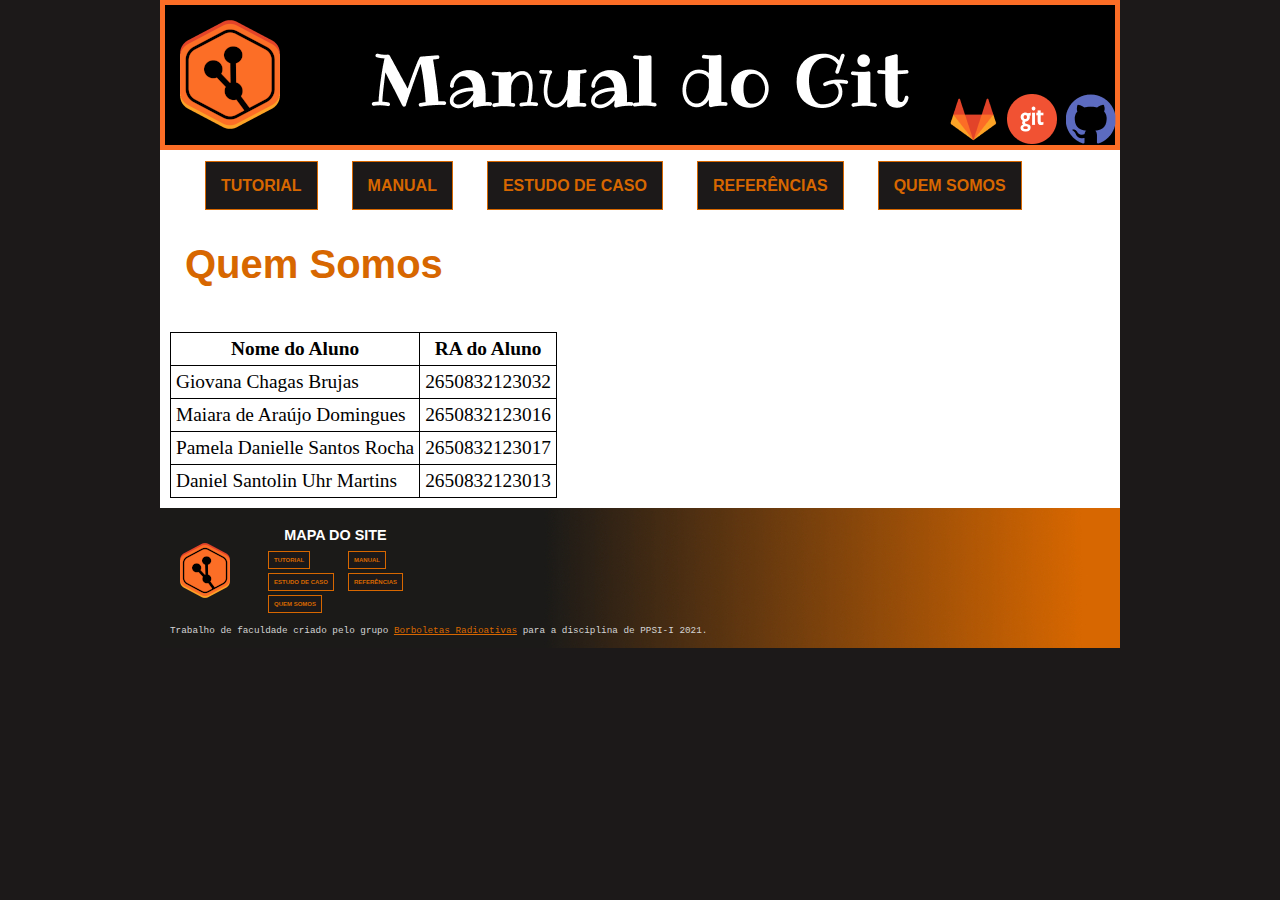
<file: quem_somos.html>
<!DOCTYPE html>
<html lang="pt-br">

<head>
  <meta charset="UTF-8">
  <title>Tutorial</title>
  <link rel="stylesheet" href="css/style.css">
</head>

<body>
  <header>
    <!-- Isso cria o banner com o logo clicável -->
    <img class=banner_img src="img/banner.png" alt="Banner do Site">
    <a class=logo href="index.html"><img src="img/logo.png" alt="Logo do Site"></a>

    <!-- Isso cria o menu de navegação do site -->
    <nav class=menu>
      <ul class=hold>
        <li class=holder><a class=menu_item href="tutorial.html">Tutorial</a></li>
        <li class=holder><a class=menu_item href="manual.html">Manual</a></li>
        <li class=holder><a class=menu_item href="estudo_de_caso.html">Estudo de Caso</a></li>
        <li class=holder><a class=menu_item href="referencias.html">Referências</a></li>
        <li class=holder><a class=menu_item href="quem_somos.html">Quem Somos</a></li>
      </ul>
    </nav>
  </header>

  <article>
    <h1 class=page_title>Quem Somos</h1>
    <br>
    <table class= grupo>
      <thead>
        <tr>
          <th class= grupo_th>Nome do Aluno</th>
          <th class= grupo_th>RA do Aluno</th>
        </tr>
      </thead>
      <tbody>
        <tr>
          <td class= grupo_td>Giovana Chagas Brujas</td>
          <td class= grupo_td>2650832123032</td>
        </tr>
        <tr>
          <td class= grupo_td>Maiara de Araújo Domingues</td>
          <td class= grupo_td>2650832123016</td>
        </tr>
        <tr>
          <td class= grupo_td>Pamela Danielle Santos Rocha</td>
          <td class= grupo_td>2650832123017</td>
        </tr>
        <tr>
          <td class= grupo_td>Daniel Santolin Uhr Martins</td>
          <td class= grupo_td>2650832123013</td>
        </tr>
      </tbody>
    </table>
  </article>

  <footer>
    <img class=img_footer src="img/barra_footer.jpg" alt="Barra degradê preta e laranja">
    <a class=logo_foot href="index.html"><img src="img/logo_small.png" alt="Logo pequeno do Site"></a>

    <table class=map>
      <thead>
        <tr>
          <th colspan="2"><a class=map_title>Mapa do Site</a></th>
        </tr>
      </thead>
      <tbody>
        <tr>
          <td><a class=map_item href="tutorial.html">Tutorial</a></td>
          <td><a class=map_item href="manual.html">Manual</a></td>
        </tr>
        <tr>
          <td><a class=map_item href="estudo_de_caso.html">Estudo de Caso</a></td>
          <td><a class=map_item href="referencias.html">Referências</a></td>
        </tr>
        <tr>
          <td><a class=map_item href="quem_somos.html">Quem Somos</a></td>
          <td></td>
        </tr>
      </tbody>
    </table>

    <p class=copyrights>
      <small>
        Trabalho de faculdade criado pelo grupo <a class=small_link href="quem_somos.html" target="_blank">Borboletas Radioativas</a> para a disciplina de PPSI-I 2021.
      </small>
    </p>
  </footer>
</body>

</html>
</file>
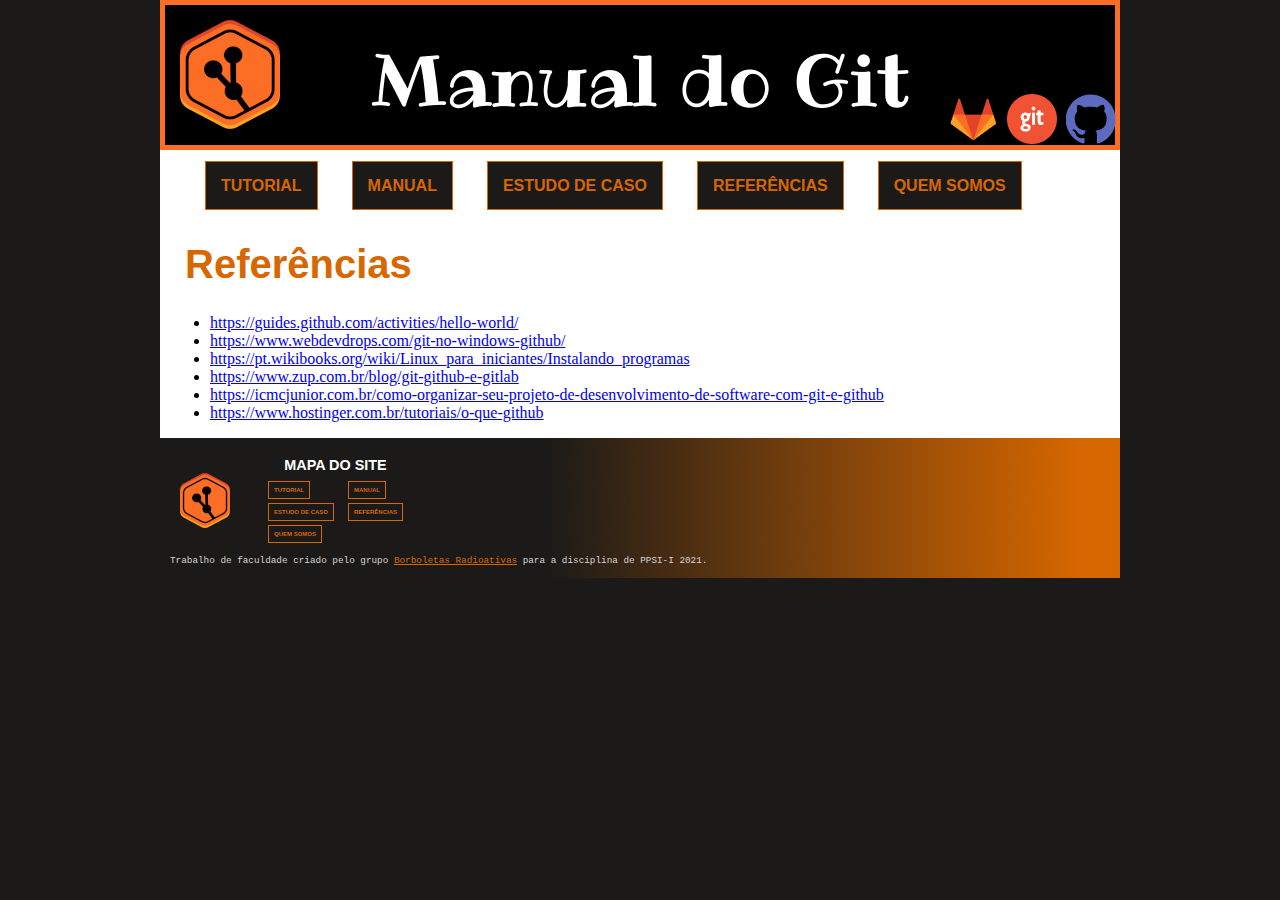
<file: referencias.html>
<!DOCTYPE html>
<html lang="pt-br">

<head>
  <meta charset="UTF-8">
  <title>Tutorial</title>
  <link rel="stylesheet" href="css/style.css">
</head>

<body>
  <header>
    <!-- Isso cria o banner com o logo clicável -->
    <img class=banner_img src="img/banner.png" alt="Banner do Site">
    <a class=logo href="index.html"><img src="img/logo.png" alt="Logo do Site"></a>

    <!-- Isso cria o menu de navegação do site -->
    <nav class=menu>
      <ul class=hold>
        <li class=holder><a class=menu_item href="tutorial.html">Tutorial</a></li>
        <li class=holder><a class=menu_item href="manual.html">Manual</a></li>
        <li class=holder><a class=menu_item href="estudo_de_caso.html">Estudo de Caso</a></li>
        <li class=holder><a class=menu_item href="referencias.html">Referências</a></li>
        <li class=holder><a class=menu_item href="quem_somos.html">Quem Somos</a></li>
      </ul>
    </nav>
  </header>

  <article>
    <h1 class=page_title>Referências</h1>
    <ul>
      <li><a href="https://guides.github.com/activities/hello-world/">https://guides.github.com/activities/hello-world/</a></li>
      <li><a href="https://www.webdevdrops.com/git-no-windows-github/">https://www.webdevdrops.com/git-no-windows-github/</a></li>
      <li><a href="https://pt.wikibooks.org/wiki/Linux_para_iniciantes/Instalando_programas">https://pt.wikibooks.org/wiki/Linux_para_iniciantes/Instalando_programas</a></li>
      <li><a href="https://www.zup.com.br/blog/git-github-e-gitlab">https://www.zup.com.br/blog/git-github-e-gitlab</a></li>
      <li><a
          href="https://icmcjunior.com.br/como-organizar-seu-projeto-de-desenvolvimento-de-software-com-git-e-github">https://icmcjunior.com.br/como-organizar-seu-projeto-de-desenvolvimento-de-software-com-git-e-github</a>
      </li>
      <li><a
          href="https://www.hostinger.com.br/tutoriais/o-que-github">https://www.hostinger.com.br/tutoriais/o-que-github</a>
      </li>
    </ul>
  </article>

  <footer>
    <img class=img_footer src="img/barra_footer.jpg" alt="Barra degradê preta e laranja">
    <a class=logo_foot href="index.html"><img src="img/logo_small.png" alt="Logo pequeno do Site"></a>

    <table class=map>
      <thead>
        <tr>
          <th colspan="2"><a class=map_title>Mapa do Site</a></th>
        </tr>
      </thead>
      <tbody>
        <tr>
          <td><a class=map_item href="tutorial.html">Tutorial</a></td>
          <td><a class=map_item href="manual.html">Manual</a></td>
        </tr>
        <tr>
          <td><a class=map_item href="estudo_de_caso.html">Estudo de Caso</a></td>
          <td><a class=map_item href="referencias.html">Referências</a></td>
        </tr>
        <tr>
          <td><a class=map_item href="quem_somos.html">Quem Somos</a></td>
          <td></td>
        </tr>
      </tbody>
    </table>

    <p class=copyrights>
      <small>
        Trabalho de faculdade criado pelo grupo <a class=small_link href="quem_somos.html" target="_blank">Borboletas Radioativas</a> para a disciplina de PPSI-I 2021.
      </small>
    </p>
  </footer>
</body>

</html>
</file>
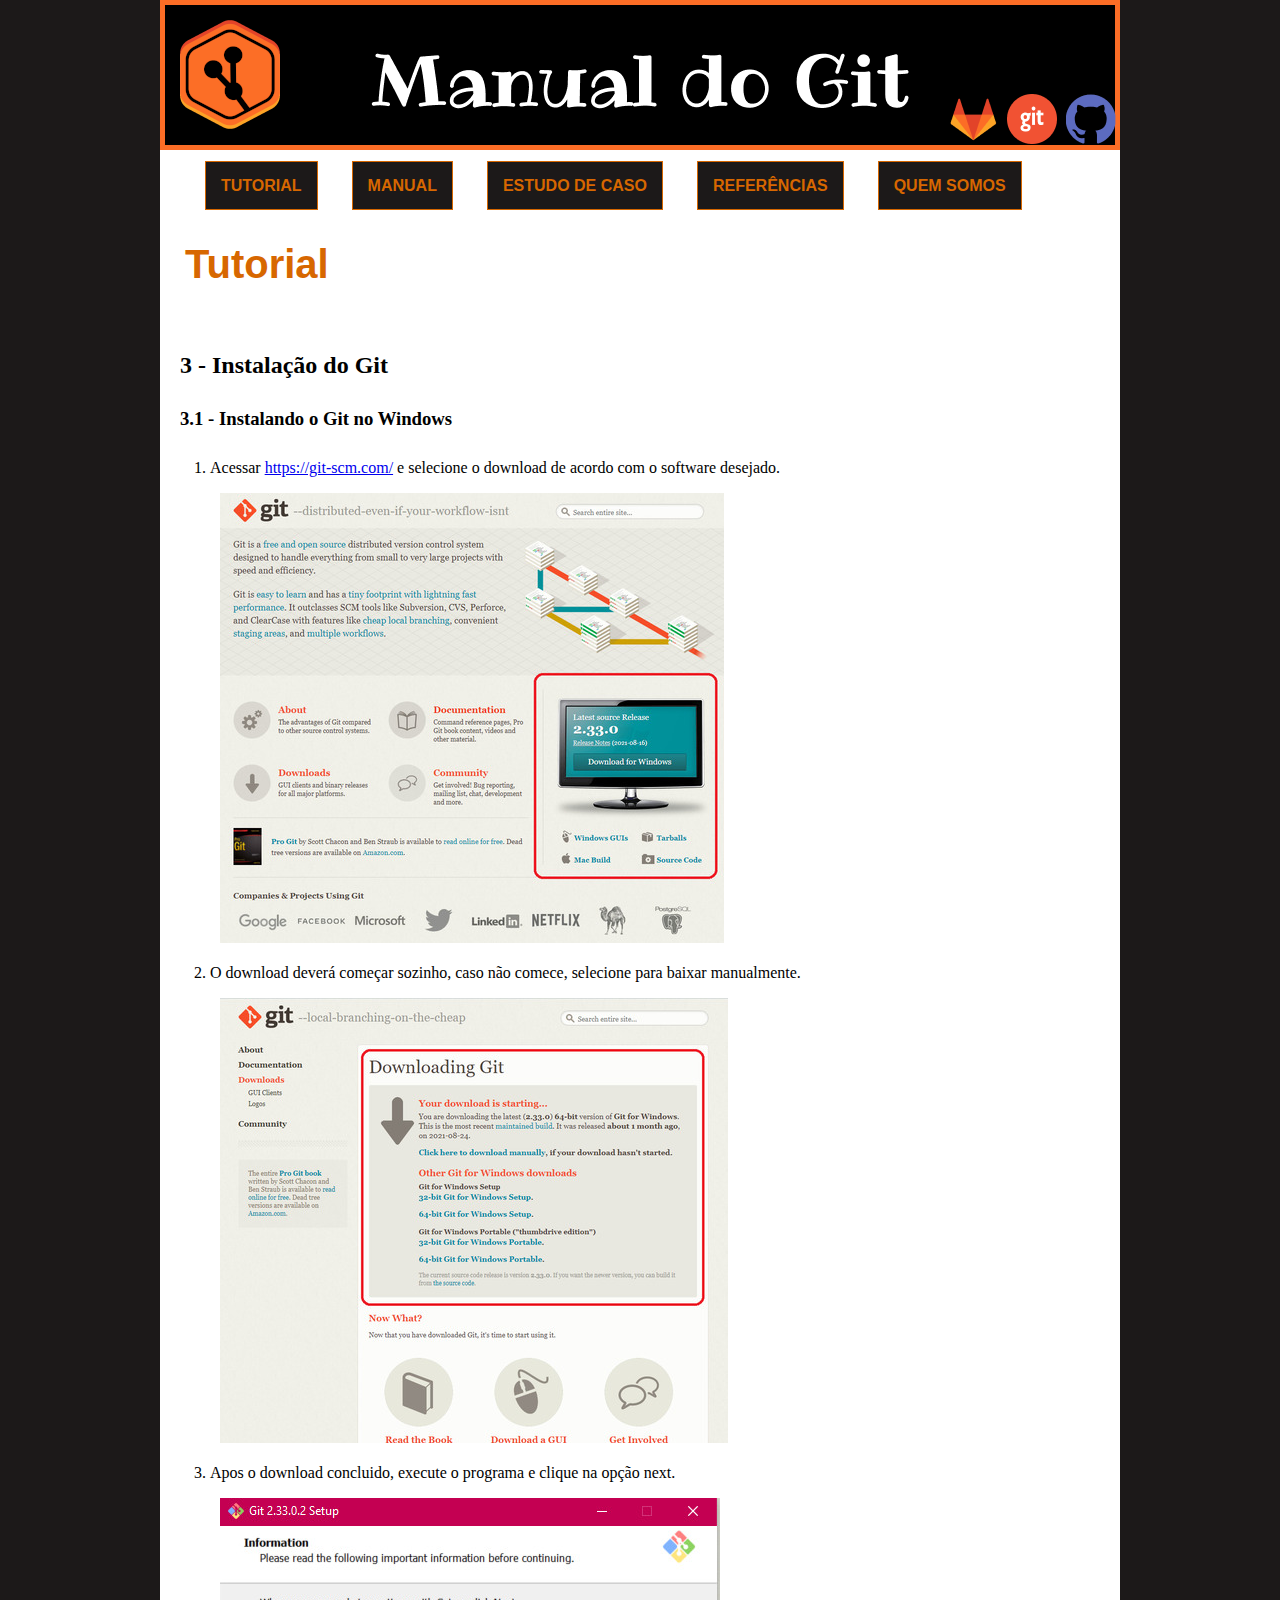
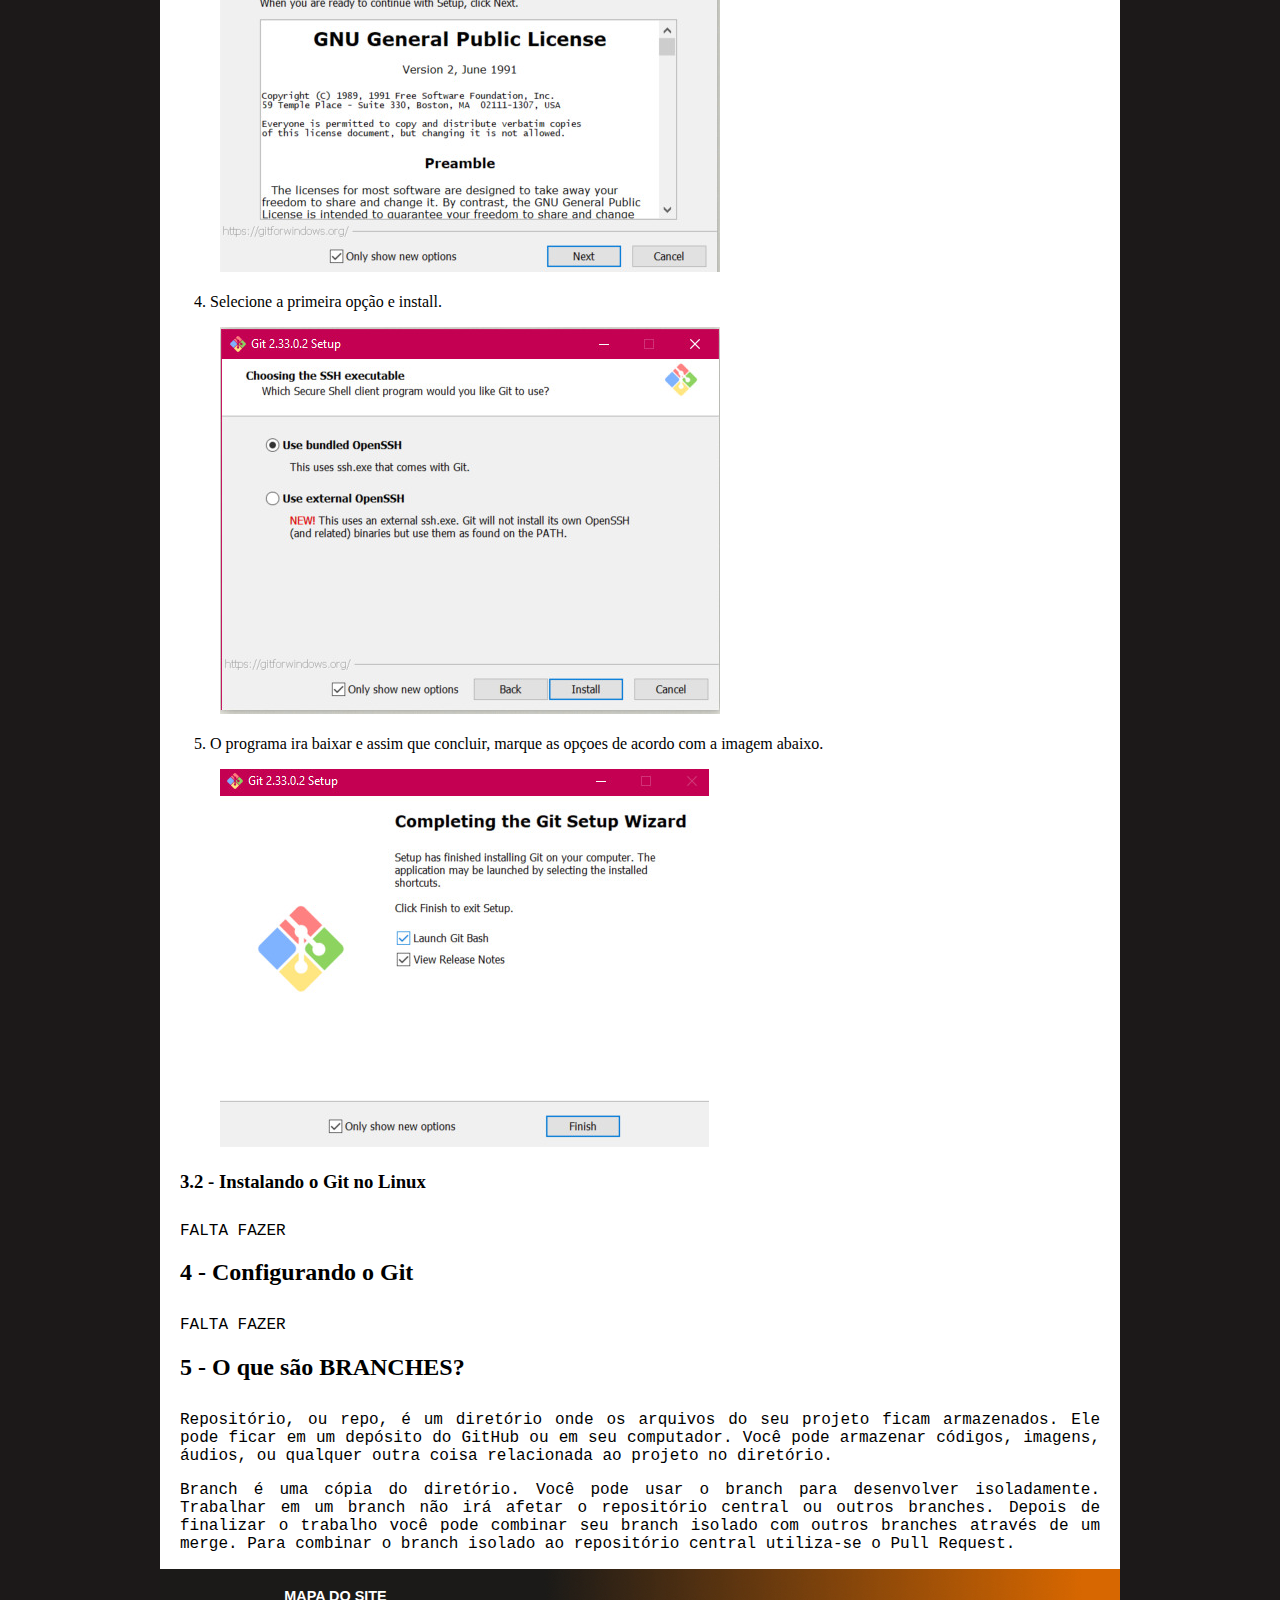
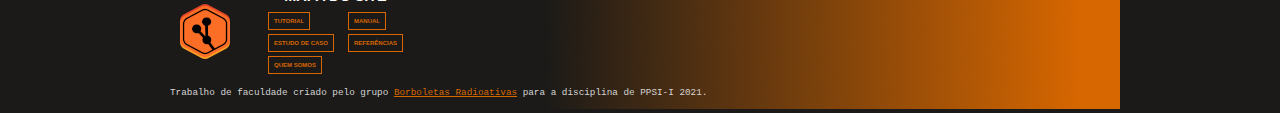
<file: tutorial.html>
<!DOCTYPE html>
<html lang="pt-br">

<head>
  <meta charset="UTF-8">
  <title>Tutorial</title>
  <link rel="stylesheet" href="css/style.css">
</head>

<body>
  <header>
    <!-- Isso cria o banner com o logo clicável -->
    <img class=banner_img src="img/banner.png" alt="Banner do Site">
    <a class=logo href="index.html"><img src="img/logo.png" alt="Logo do Site"></a>

    <!-- Isso cria o menu de navegação do site -->
    <nav class=menu>
      <ul class=hold>
        <li class=holder><a class=menu_item href="tutorial.html">Tutorial</a></li>
        <li class=holder><a class=menu_item href="manual.html">Manual</a></li>
        <li class=holder><a class=menu_item href="estudo_de_caso.html">Estudo de Caso</a></li>
        <li class=holder><a class=menu_item href="referencias.html">Referências</a></li>
        <li class=holder><a class=menu_item href="quem_somos.html">Quem Somos</a></li>
      </ul>
    </nav>
  </header>

  <article>
    <h1 class=page_title>Tutorial</h1>
    <br>

    <h2>3 - Instalação do Git</h2>

    <h3>3.1 - Instalando o Git no Windows</h3>
    <ol>
      <li>Acessar <a href="https://git-scm.com/">https://git-scm.com/</a> e selecione o download de acordo com o software desejado.
        <p><img src="img/git_jpeg/baixargit.jpeg" alt="Página onde baixa o Git"></p>
      </li>
      <li>O download deverá começar sozinho, caso não comece, selecione para baixar manualmente.
        <p><img src="img/git_jpeg/selecionararquivo.jpeg" alt="Baixar manualmente"></p>
      </li>
      <li>Apos o download concluido, execute o programa e clique na opção next.
        <p><img src="img/git_jpeg/instalacaogit.jpeg" alt="Iniciar a instalação"></p>
      </li>
      <li>Selecione a primeira opção e install.
        <p><img src="img/git_jpeg/instalacaogit2.jpeg" alt="Instalando o Git"></p>
      </li>
      <li>O programa ira baixar e assim que concluir, marque as opçoes de acordo com a imagem abaixo.
        <p><img src="img/git_jpeg/instalacaofinalizada.jpeg" alt="Finalizando a instalação"></p>
      </li>
    </ol>

    <h3>3.2 - Instalando o Git no Linux</h3>
    <p>FALTA FAZER</p>

    <h2>4 - Configurando o Git</h2>
    <p>FALTA FAZER</p>

    <h2>5 - O que são BRANCHES?</h2>
    <p>Repositório, ou repo, é um diretório onde os arquivos do seu projeto ficam armazenados. Ele pode ficar em um depósito do GitHub ou em seu computador. Você pode armazenar códigos, imagens, áudios, ou qualquer outra coisa relacionada ao projeto
      no diretório.</p>
    <p>Branch é uma cópia do diretório. Você pode usar o branch para desenvolver isoladamente.
      Trabalhar em um branch não irá afetar o repositório central ou outros branches. Depois de finalizar o trabalho você pode combinar seu branch isolado com outros branches através de um merge. Para combinar o branch isolado ao repositório central
      utiliza-se o Pull Request.</p>
  </article>

  <footer>
    <img class=img_footer src="img/barra_footer.jpg" alt="Barra degradê preta e laranja">
    <a class=logo_foot href="index.html"><img src="img/logo_small.png" alt="Logo pequeno do Site"></a>

    <table class=map>
      <thead>
        <tr>
          <th colspan="2"><a class=map_title>Mapa do Site</a></th>
        </tr>
      </thead>
      <tbody>
        <tr>
          <td><a class=map_item href="tutorial.html">Tutorial</a></td>
          <td><a class=map_item href="manual.html">Manual</a></td>
        </tr>
        <tr>
          <td><a class=map_item href="estudo_de_caso.html">Estudo de Caso</a></td>
          <td><a class=map_item href="referencias.html">Referências</a></td>
        </tr>
        <tr>
          <td><a class=map_item href="quem_somos.html">Quem Somos</a></td>
          <td></td>
        </tr>
      </tbody>
    </table>

    <p class=copyrights>
      <small>
        Trabalho de faculdade criado pelo grupo <a class=small_link href="quem_somos.html" target="_blank">Borboletas Radioativas</a> para a disciplina de PPSI-I 2021.
      </small>
    </p>
  </footer>
</body>

</html>
</file>
<file: css/style.css>
@charset "UTF-8";

html {
  background-color: rgb(28, 25, 25);
}

body {
  background-color: white;
  width: 960px;
  height: auto;
  margin: 0px auto 0px auto;
}

/* Elementos do Header começam aqui */
header {
  position: relative;
  background-color: white;
  height: 215px;
  width: 960px;
}

.banner_img {
  position: static;
}

.logo {
  position: absolute;
  top: 20px;
  left: 20px;
}

.menu {
  position: relative;
}

.hold {
  position: relative;
  left: -10px;
}

.holder {
  display: inline;
  text-align: center;
}

.menu_item {
  color: rgb(215, 103, 0);
  background-color: rgb(28, 25, 25);
  border: solid 1px rgb(215, 103, 0);
  padding: 15px;
  margin: 15px;
  text-decoration: none;
  text-transform: uppercase;
  font-family: Verdana, Arial, sans-serif;
  font-weight: bolder;
}

.menu_item:hover {
  color: rgb(28, 25, 25);
  background-color: rgb(215, 103, 0);
}

/* Elementos do Header acabam aqui */
/* Elementos do Article começam aqui */
article {
  position: static;
  background-color: white;
  margin: 10px;
}

.page_title {
  position: static;
  color: rgb(215, 103, 0);
  font-family: Verdana, Arial, sans-serif;
  font-weight: bolder;
  font-size: 2.5em;
  padding-left: 15px;
}

 .comandos, .comandos_th, .comandos_td {
  font-size: 0.9em;
  padding: 5px;
  border-collapse: collapse;
  border: solid 1px black;
}

.grupo, .grupo_th, .grupo_td {
 font-size: 1.1em;
 padding: 5px;
 border-collapse: collapse;
 border: solid 1px black;
}

/* Elementos do Article acabam aqui */
/* Elementos do Footer começam aqui */
footer {
  position: relative;
  background-color: white;
  height: 140px;
}

.img_footer {
  position: relative;
}

.logo_foot {
  position: absolute;
  top: 35px;
  left: 20px;
}

.map {
  position: absolute;
  top: 15px;
  left: 100px;
}

.map_title {
  color: white;
  text-decoration: none;
  text-transform: uppercase;
  font-family: Verdana, Arial, sans-serif;
  font-weight: bolder;
  font-size: 0.9em;
}

.map_item {
  color: rgb(215, 103, 0);
  background-color: rgb(28, 25, 25);
  border: solid 1px rgb(215, 103, 0);
  padding: 5px;
  margin: 5px;
  text-decoration: none;
  text-transform: uppercase;
  font-family: Verdana, Arial, sans-serif;
  font-weight: bolder;
  font-size: 0.2em;
}

.map_item:hover {
  color: rgb(28, 25, 25);
  background-color: rgb(215, 103, 0);
}

.copyrights {
  position: absolute;
  bottom: 0px;
  color: lightgray;
  font-size: 0.7em;
}

.small_link {
  color: rgb(215, 103, 0);
}

/* Elementos do Footer acabam aqui */
aside, section {
  background-color: white;
  border: solid 2px rgb(215, 103, 0);
  margin: 10px;
}

p, h2, h3, h4 {
  padding: 0px 10px 10px 10px;
}

h2, h3, h4 {
  padding-left: 10px;
}

p {
  font-family: georgia, courier, 'times new roman', serif;
  text-align: justify;
  padding: 0px 10px;
}
</file>
